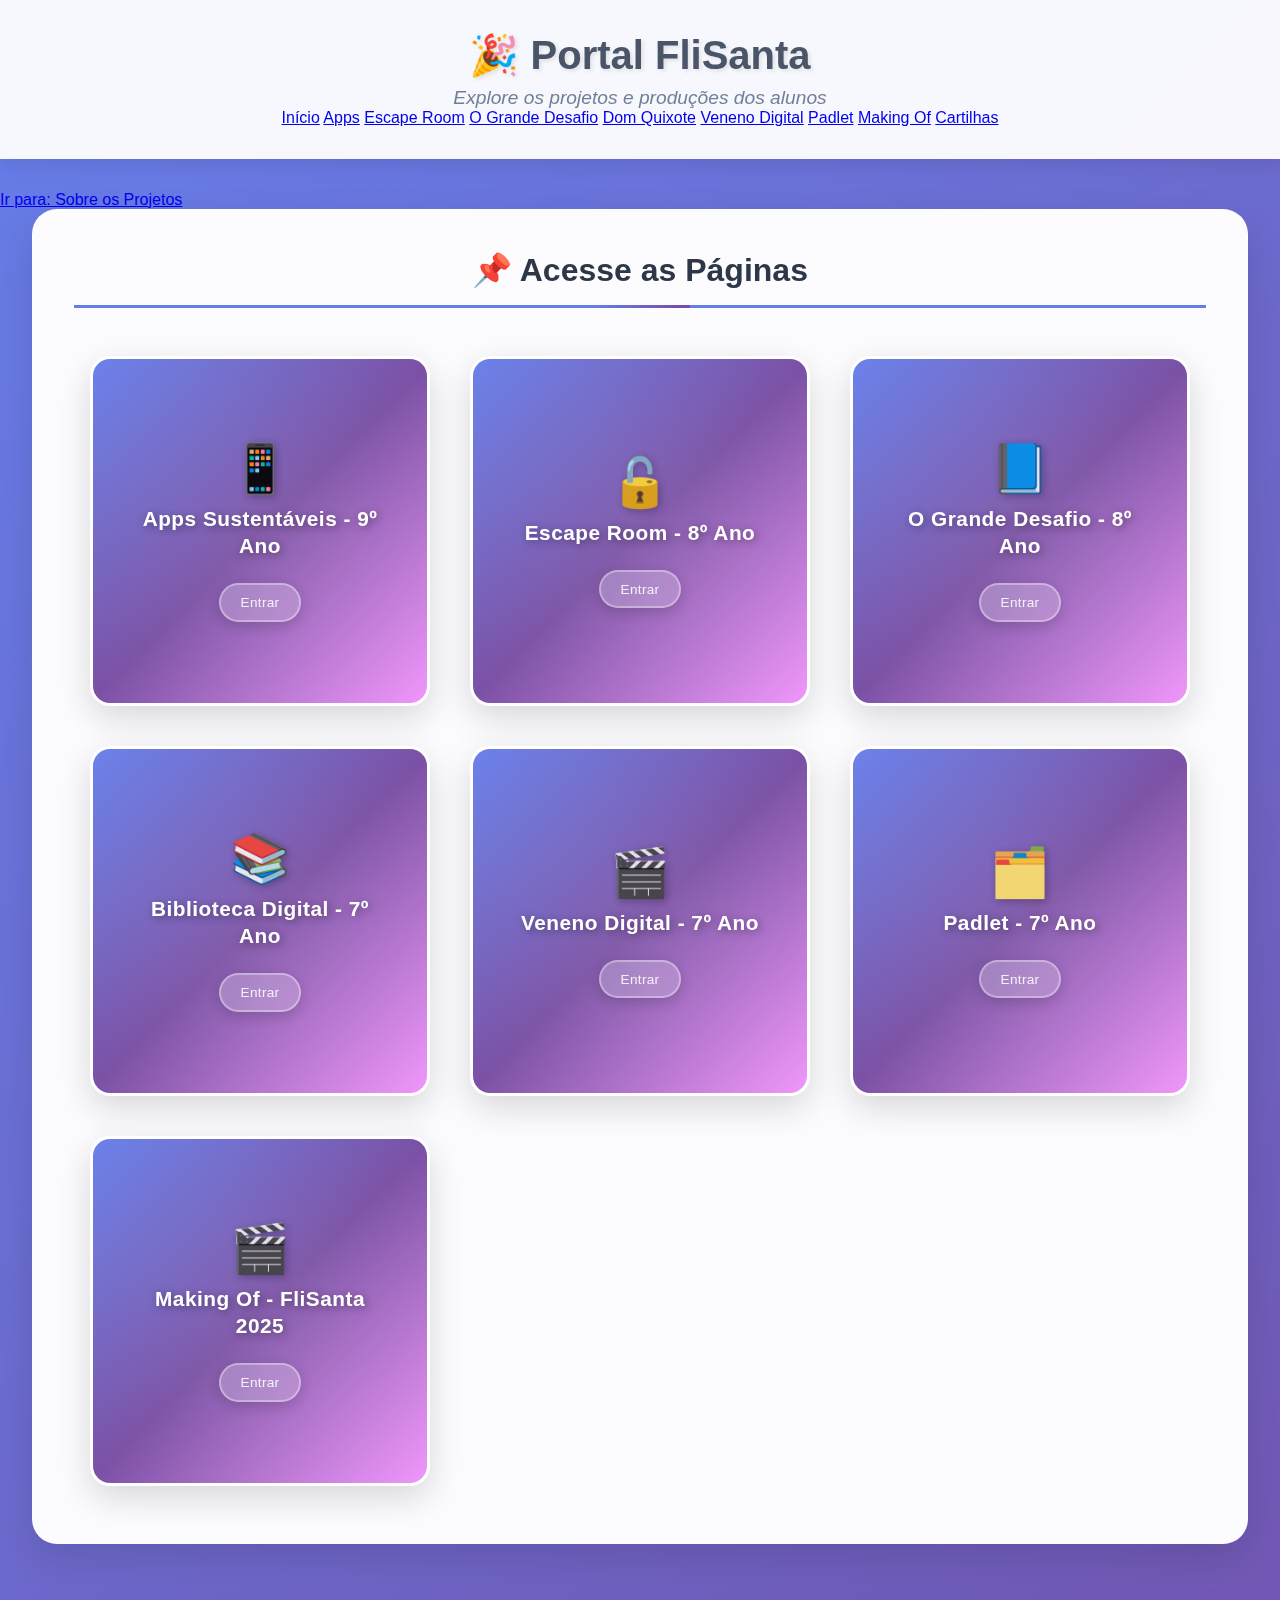
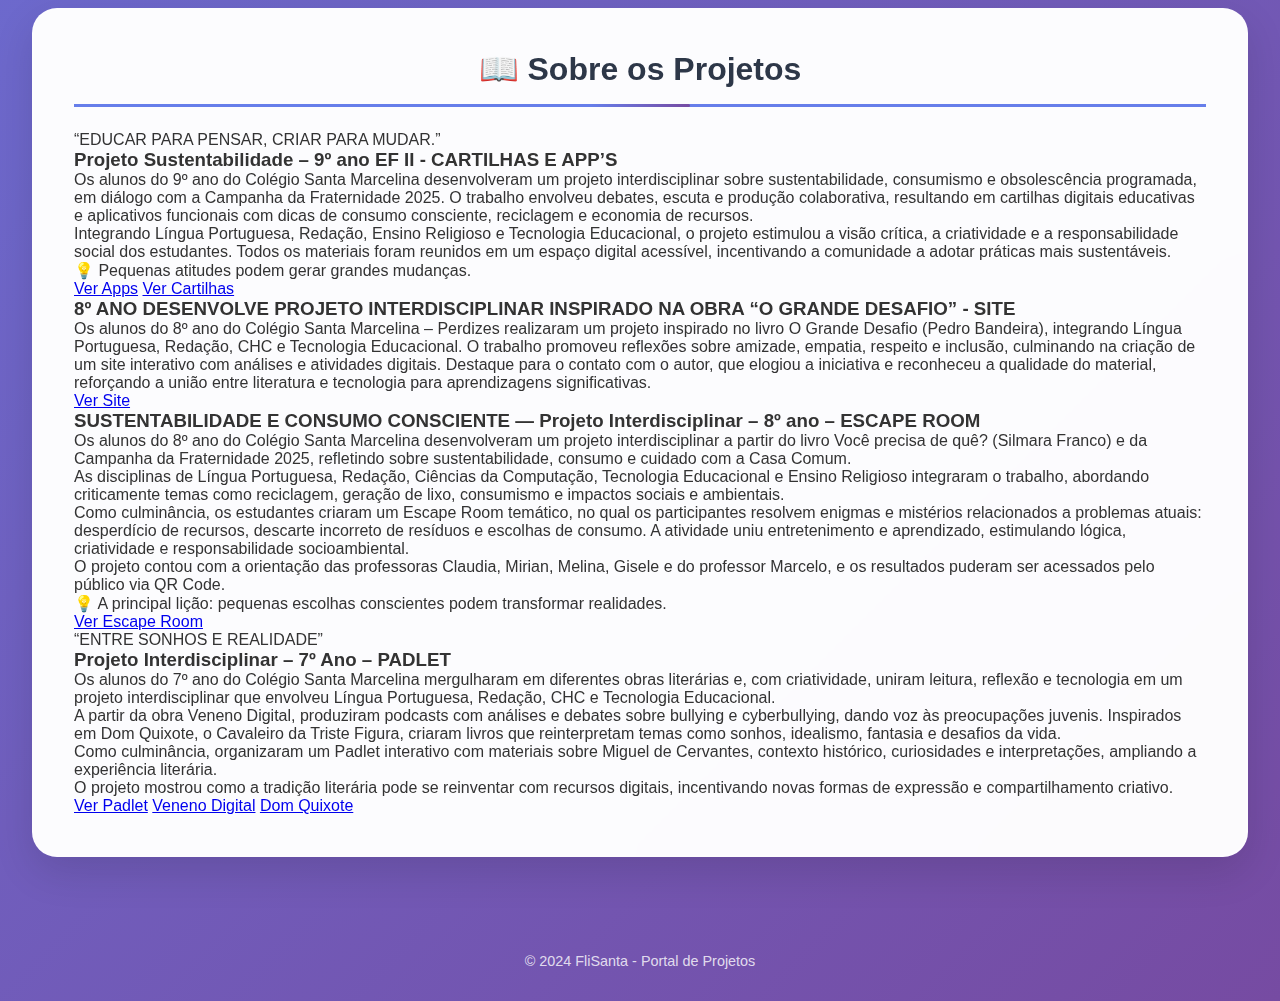
<file: index.html>
<!DOCTYPE html>
<html lang="pt-BR">
<head>
    <meta charset="UTF-8">
    <meta name="viewport" content="width=device-width, initial-scale=1.0">
    <title>Portal FliSanta</title>
    <link rel="stylesheet" href="styles.css">
</head>
<body>
    <header>
        <h1>🎉 Portal FliSanta</h1>
        <p>Explore os projetos e produções dos alunos</p>
        <nav class="main-nav">
            <a href="index.html" target="_blank" rel="noopener noreferrer">Início</a>
            <a href="apps.html" target="_blank" rel="noopener noreferrer">Apps</a>
            <a href="escape.html" target="_blank" rel="noopener noreferrer">Escape Room</a>
            <a href="grandedesafio.html" target="_blank" rel="noopener noreferrer">O Grande Desafio</a>
            <a href="livros.html" target="_blank" rel="noopener noreferrer">Dom Quixote</a>
            <a href="venenodigital.html" target="_blank" rel="noopener noreferrer">Veneno Digital</a>
            <a href="padlet.html" target="_blank" rel="noopener noreferrer">Padlet</a>
            <a href="makingoff.html" target="_blank" rel="noopener noreferrer">Making Of</a>
            <a href="cartilhas.html" target="_blank" rel="noopener noreferrer">Cartilhas</a>
        </nav>
    </header>
    <div class="quick-links">
        <a class="btn" href="#sobre-projetos">Ir para: Sobre os Projetos</a>
    </div>

    <main>
        <section class="bookshelf">
            <h2>📌 Acesse as Páginas</h2>
            <div class="books-container">
                <a href="apps.html" class="book-card">
                    <div class="book-cover">
                        <div class="book-icon">📱</div>
                        <div class="book-title">Apps Sustentáveis - 9º Ano</div>
                        <div class="open-indicator">Entrar</div>
                    </div>
                </a>

                <a href="escape.html" class="book-card">
                    <div class="book-cover">
                        <div class="book-icon">🔓</div>
                        <div class="book-title">Escape Room - 8º Ano</div>
                        <div class="open-indicator">Entrar</div>
                    </div>
                </a>

                <a href="grandedesafio.html" class="book-card">
                    <div class="book-cover">
                        <div class="book-icon">📘</div>
                        <div class="book-title">O Grande Desafio - 8º Ano</div>
                        <div class="open-indicator">Entrar</div>
                    </div>
                </a>

                <a href="livros.html" class="book-card">
                    <div class="book-cover">
                        <div class="book-icon">📚</div>
                        <div class="book-title">Biblioteca Digital - 7º Ano</div>
                        <div class="open-indicator">Entrar</div>
                    </div>
                </a>

                <a href="venenodigital.html" class="book-card">
                    <div class="book-cover">
                        <div class="book-icon">🎬</div>
                        <div class="book-title">Veneno Digital - 7º Ano</div>
                        <div class="open-indicator">Entrar</div>
                    </div>
                </a>

                <a href="padlet.html" class="book-card">
                    <div class="book-cover">
                        <div class="book-icon">🗂️</div>
                        <div class="book-title">Padlet - 7º Ano</div>
                        <div class="open-indicator">Entrar</div>
                    </div>
                </a>

                <a href="makingoff.html" class="book-card">
                    <div class="book-cover">
                        <div class="book-icon">🎬</div>
                        <div class="book-title">Making Of - FliSanta 2025</div>
                        <div class="open-indicator">Entrar</div>
                    </div>
                </a>
            </div>
        </section>

        <section class="bookshelf" aria-labelledby="sobre-projetos">
            <h2 id="sobre-projetos">📖 Sobre os Projetos</h2>
            <div class="project-articles">
                <article class="project-article">
                    <p class="lead-quote">“EDUCAR PARA PENSAR, CRIAR PARA MUDAR.”</p>
                    <h3>Projeto Sustentabilidade – 9º ano EF II - CARTILHAS E APP’S</h3>
                    <p>Os alunos do 9º ano do Colégio Santa Marcelina desenvolveram um projeto interdisciplinar sobre sustentabilidade, consumismo e obsolescência programada, em diálogo com a Campanha da Fraternidade 2025. O trabalho envolveu debates, escuta e produção colaborativa, resultando em cartilhas digitais educativas e aplicativos funcionais com dicas de consumo consciente, reciclagem e economia de recursos.</p>
                    <p>Integrando Língua Portuguesa, Redação, Ensino Religioso e Tecnologia Educacional, o projeto estimulou a visão crítica, a criatividade e a responsabilidade social dos estudantes. Todos os materiais foram reunidos em um espaço digital acessível, incentivando a comunidade a adotar práticas mais sustentáveis.</p>
                    <p>💡 Pequenas atitudes podem gerar grandes mudanças.</p>
                    <div class="cta">
                        <a class="btn" href="apps.html" target="_blank" rel="noopener noreferrer">Ver Apps</a>
                        <a class="btn" href="cartilhas.html" target="_blank" rel="noopener noreferrer">Ver Cartilhas</a>
                    </div>
                </article>

                <article class="project-article">
                    <h3>8º ANO DESENVOLVE PROJETO INTERDISCIPLINAR INSPIRADO NA OBRA “O GRANDE DESAFIO” - SITE</h3>
                    <p>Os alunos do 8º ano do Colégio Santa Marcelina – Perdizes realizaram um projeto inspirado no livro O Grande Desafio (Pedro Bandeira), integrando Língua Portuguesa, Redação, CHC e Tecnologia Educacional. O trabalho promoveu reflexões sobre amizade, empatia, respeito e inclusão, culminando na criação de um site interativo com análises e atividades digitais. Destaque para o contato com o autor, que elogiou a iniciativa e reconheceu a qualidade do material, reforçando a união entre literatura e tecnologia para aprendizagens significativas.</p>
                    <div class="cta">
                        <a class="btn" href="grandedesafio.html" target="_blank" rel="noopener noreferrer">Ver Site</a>
                    </div>
                </article>

                <article class="project-article">
                    <h3>SUSTENTABILIDADE E CONSUMO CONSCIENTE — Projeto Interdisciplinar – 8º ano – ESCAPE ROOM</h3>
                    <p>Os alunos do 8º ano do Colégio Santa Marcelina desenvolveram um projeto interdisciplinar a partir do livro Você precisa de quê? (Silmara Franco) e da Campanha da Fraternidade 2025, refletindo sobre sustentabilidade, consumo e cuidado com a Casa Comum.</p>
                    <p>As disciplinas de Língua Portuguesa, Redação, Ciências da Computação, Tecnologia Educacional e Ensino Religioso integraram o trabalho, abordando criticamente temas como reciclagem, geração de lixo, consumismo e impactos sociais e ambientais.</p>
                    <p>Como culminância, os estudantes criaram um Escape Room temático, no qual os participantes resolvem enigmas e mistérios relacionados a problemas atuais: desperdício de recursos, descarte incorreto de resíduos e escolhas de consumo. A atividade uniu entretenimento e aprendizado, estimulando lógica, criatividade e responsabilidade socioambiental.</p>
                    <p>O projeto contou com a orientação das professoras Claudia, Mirian, Melina, Gisele e do professor Marcelo, e os resultados puderam ser acessados pelo público via QR Code.</p>
                    <p>💡 A principal lição: pequenas escolhas conscientes podem transformar realidades.</p>
                    <div class="cta">
                        <a class="btn" href="escape.html" target="_blank" rel="noopener noreferrer">Ver Escape Room</a>
                    </div>
                </article>

                <article class="project-article">
                    <p class="lead-quote">“ENTRE SONHOS E REALIDADE”</p>
                    <h3>Projeto Interdisciplinar – 7º Ano – PADLET</h3>
                    <p>Os alunos do 7º ano do Colégio Santa Marcelina mergulharam em diferentes obras literárias e, com criatividade, uniram leitura, reflexão e tecnologia em um projeto interdisciplinar que envolveu Língua Portuguesa, Redação, CHC e Tecnologia Educacional.</p>
                    <p>A partir da obra Veneno Digital, produziram podcasts com análises e debates sobre bullying e cyberbullying, dando voz às preocupações juvenis. Inspirados em Dom Quixote, o Cavaleiro da Triste Figura, criaram livros que reinterpretam temas como sonhos, idealismo, fantasia e desafios da vida.</p>
                    <p>Como culminância, organizaram um Padlet interativo com materiais sobre Miguel de Cervantes, contexto histórico, curiosidades e interpretações, ampliando a experiência literária.</p>
                    <p>O projeto mostrou como a tradição literária pode se reinventar com recursos digitais, incentivando novas formas de expressão e compartilhamento criativo.</p>
                    <div class="cta">
                        <a class="btn" href="padlet.html" target="_blank" rel="noopener noreferrer">Ver Padlet</a>
                        <a class="btn" href="venenodigital.html" target="_blank" rel="noopener noreferrer">Veneno Digital</a>
                        <a class="btn" href="livros.html" target="_blank" rel="noopener noreferrer">Dom Quixote</a>
                    </div>
                </article>
            </div>
        </section>
    </main>

    <footer>
        <p>© 2024 FliSanta - Portal de Projetos</p>
    </footer>
</body>
</html>
</file>
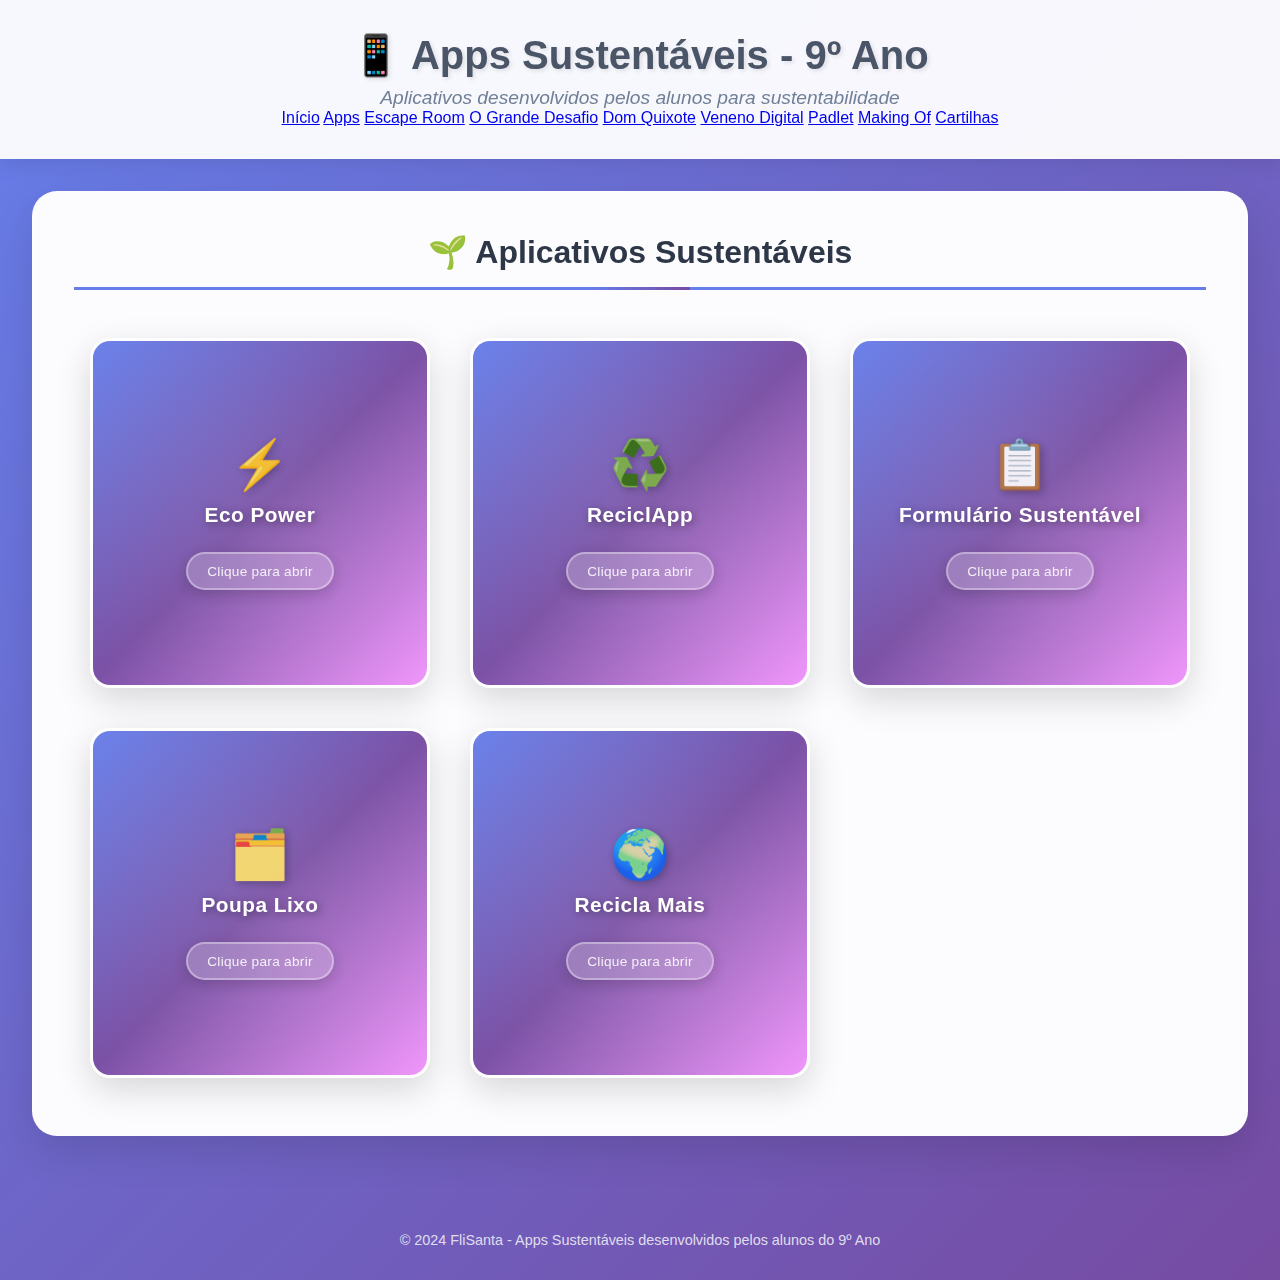
<file: apps.html>
<!DOCTYPE html>
<html lang="pt-BR">
<head>
    <meta charset="UTF-8">
    <meta name="viewport" content="width=device-width, initial-scale=1.0">
    <title>Apps Sustentáveis - 9º Ano</title>
    <link rel="stylesheet" href="styles.css">
</head>
<body>
    <header>
        <h1>📱 Apps Sustentáveis - 9º Ano</h1>
        <p>Aplicativos desenvolvidos pelos alunos para sustentabilidade</p>
        <nav class="main-nav">
            <a href="index.html" target="_blank" rel="noopener noreferrer">Início</a>
            <a href="apps.html" target="_blank" rel="noopener noreferrer">Apps</a>
            <a href="escape.html" target="_blank" rel="noopener noreferrer">Escape Room</a>
            <a href="grandedesafio.html" target="_blank" rel="noopener noreferrer">O Grande Desafio</a>
            <a href="livros.html" target="_blank" rel="noopener noreferrer">Dom Quixote</a>
            <a href="venenodigital.html" target="_blank" rel="noopener noreferrer">Veneno Digital</a>
            <a href="padlet.html" target="_blank" rel="noopener noreferrer">Padlet</a>
            <a href="makingoff.html" target="_blank" rel="noopener noreferrer">Making Of</a>
            <a href="cartilhas.html" target="_blank" rel="noopener noreferrer">Cartilhas</a>
        </nav>
    </header>

    <main>
        <!-- Apps do 9º Ano -->
        <section class="bookshelf">
            <h2>🌱 Aplicativos Sustentáveis</h2>
            <div class="books-container">
                <a href="https://galeria.fabricadeaplicativos.com.br/eco_power" target="_blank" class="book-card">
                    <div class="book-cover">
                        <div class="book-icon">⚡</div>
                        <div class="book-title">Eco Power</div>
                        <div class="open-indicator">Clique para abrir</div>
                    </div>
                </a>

                <a href="https://galeria.fabricadeaplicativos.com.br/reciclapp_3227177" target="_blank" class="book-card">
                    <div class="book-cover">
                        <div class="book-icon">♻️</div>
                        <div class="book-title">ReciclApp</div>
                        <div class="open-indicator">Clique para abrir</div>
                    </div>
                </a>

                <a href="https://app.jotform.com/251324551124648" target="_blank" class="book-card">
                    <div class="book-cover">
                        <div class="book-icon">📋</div>
                        <div class="book-title">Formulário Sustentável</div>
                        <div class="open-indicator">Clique para abrir</div>
                    </div>
                </a>

                <a href="https://galeria.fabricadeaplicativos.com.br/poupa_lixo_3221627" target="_blank" class="book-card">
                    <div class="book-cover">
                        <div class="book-icon">🗂️</div>
                        <div class="book-title">Poupa Lixo</div>
                        <div class="open-indicator">Clique para abrir</div>
                    </div>
                </a>

                <a href="https://galeria.fabricadeaplicativos.com.br/recicla_mais_3215543" target="_blank" class="book-card">
                    <div class="book-cover">
                        <div class="book-icon">🌍</div>
                        <div class="book-title">Recicla Mais</div>
                        <div class="open-indicator">Clique para abrir</div>
                    </div>
                </a>
            </div>
        </section>
    </main>

    <footer>
        <p>© 2024 FliSanta - Apps Sustentáveis desenvolvidos pelos alunos do 9º Ano</p>
    </footer>
</body>
</html>
</file>
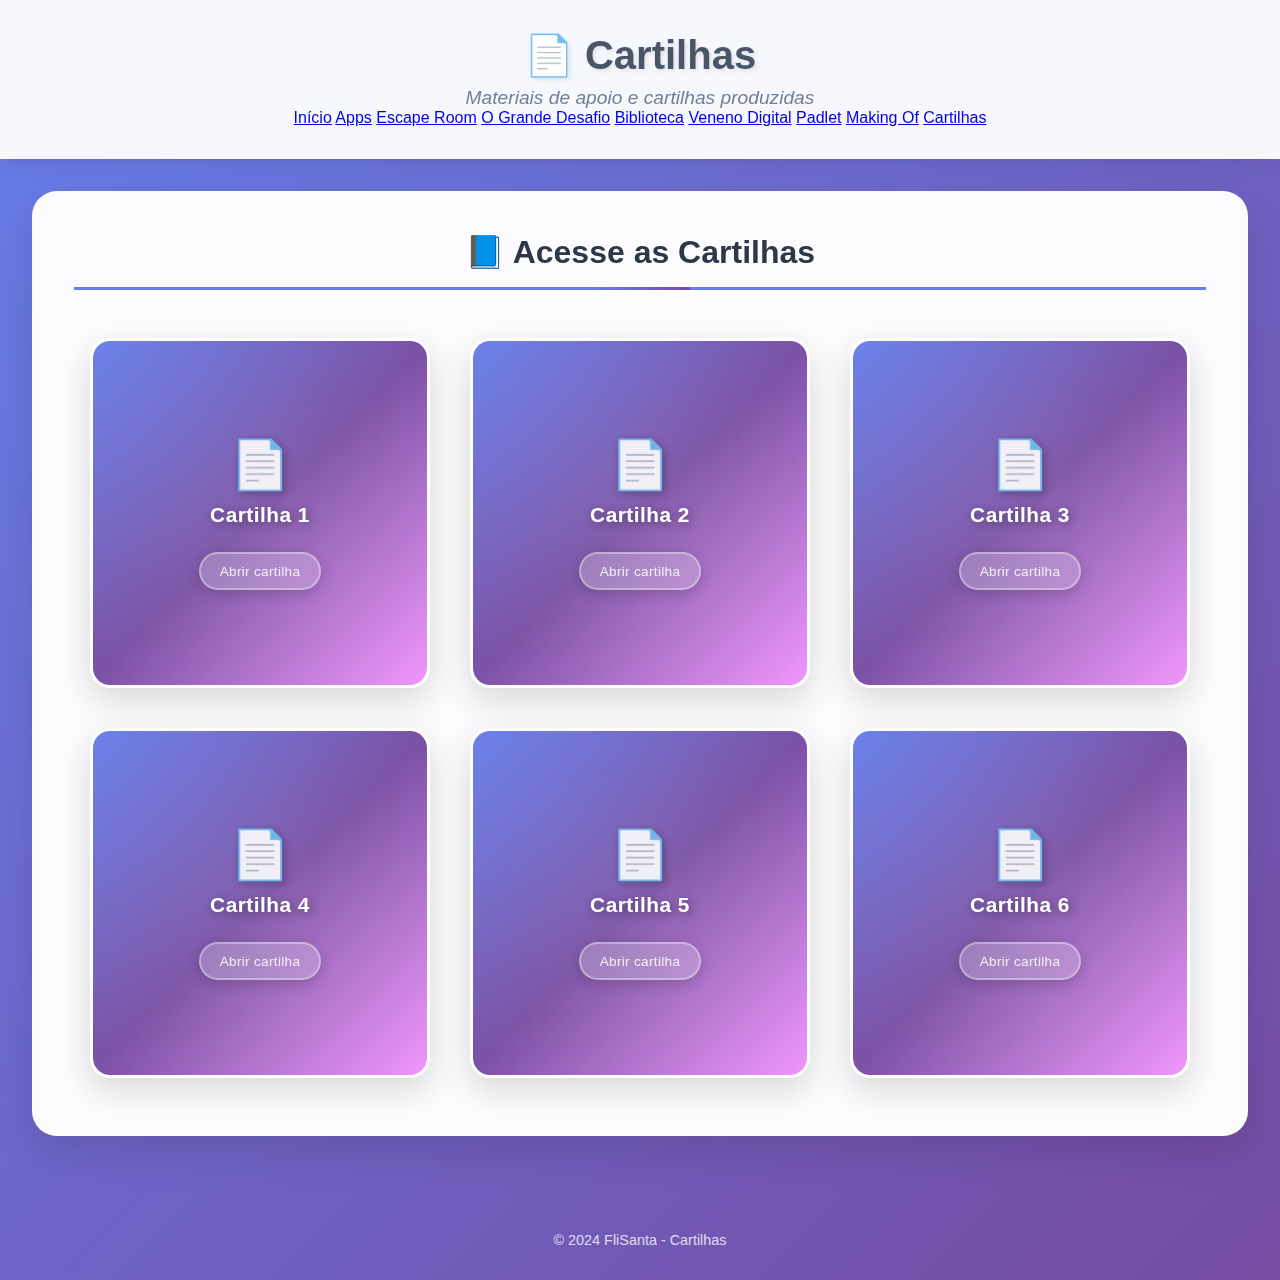
<file: cartilhas.html>
<!DOCTYPE html>
<html lang="pt-BR">
<head>
    <meta charset="UTF-8">
    <meta name="viewport" content="width=device-width, initial-scale=1.0">
    <title>Cartilhas</title>
    <link rel="stylesheet" href="styles.css">
</head>
<body>
    <header>
        <h1>📄 Cartilhas</h1>
        <p>Materiais de apoio e cartilhas produzidas</p>
        <nav class="main-nav">
            <a href="index.html" target="_blank" rel="noopener noreferrer">Início</a>
            <a href="apps.html" target="_blank" rel="noopener noreferrer">Apps</a>
            <a href="escape.html" target="_blank" rel="noopener noreferrer">Escape Room</a>
            <a href="grandedesafio.html" target="_blank" rel="noopener noreferrer">O Grande Desafio</a>
            <a href="livros.html" target="_blank" rel="noopener noreferrer">Biblioteca</a>
            <a href="venenodigital.html" target="_blank" rel="noopener noreferrer">Veneno Digital</a>
            <a href="padlet.html" target="_blank" rel="noopener noreferrer">Padlet</a>
            <a href="makingoff.html" target="_blank" rel="noopener noreferrer">Making Of</a>
            <a href="cartilhas.html" target="_blank" rel="noopener noreferrer">Cartilhas</a>
        </nav>
    </header>

    <main>
        <section class="bookshelf">
            <h2>📘 Acesse as Cartilhas</h2>
            <div class="books-container">
                <a href="https://www.canva.com/design/DAGlN6AGS9c/gnKdByODKgyjea_nNk0zwA/edit" target="_blank" class="book-card">
                    <div class="book-cover">
                        <div class="book-icon">📄</div>
                        <div class="book-title">Cartilha 1</div>
                        <div class="open-indicator">Abrir cartilha</div>
                    </div>
                </a>

                <a href="https://www.canva.com/design/DAGHGYqzTlg/voUePHmtpwXKaMLjgq2TTQ/edit" target="_blank" class="book-card">
                    <div class="book-cover">
                        <div class="book-icon">📄</div>
                        <div class="book-title">Cartilha 2</div>
                        <div class="open-indicator">Abrir cartilha</div>
                    </div>
                </a>

                <a href="https://www.canva.com/design/DAGi1ool0RA/51qJwqdSe2JVF_MS1LriDw/edit" target="_blank" class="book-card">
                    <div class="book-cover">
                        <div class="book-icon">📄</div>
                        <div class="book-title">Cartilha 3</div>
                        <div class="open-indicator">Abrir cartilha</div>
                    </div>
                </a>

                <a href="https://www.canva.com/design/DAGi1pyO80E/LrEW1E_wLoestkzPaSW3ug/edit" target="_blank" class="book-card">
                    <div class="book-cover">
                        <div class="book-icon">📄</div>
                        <div class="book-title">Cartilha 4</div>
                        <div class="open-indicator">Abrir cartilha</div>
                    </div>
                </a>

                <a href="https://www.canva.com/design/DAGi1hWJXdE/PQ5HfeLO6d1j8ubZnrsuwg/edit" target="_blank" class="book-card">
                    <div class="book-cover">
                        <div class="book-icon">📄</div>
                        <div class="book-title">Cartilha 5</div>
                        <div class="open-indicator">Abrir cartilha</div>
                    </div>
                </a>

                <a href="https://www.canva.com/design/DAGi1la7GZ8/3FjnEdFNtREIkRg_vXUYnw/edit" target="_blank" class="book-card">
                    <div class="book-cover">
                        <div class="book-icon">📄</div>
                        <div class="book-title">Cartilha 6</div>
                        <div class="open-indicator">Abrir cartilha</div>
                    </div>
                </a>
            </div>
        </section>
    </main>

    <footer>
        <p>© 2024 FliSanta - Cartilhas</p>
    </footer>
</body>
</html>
</file>
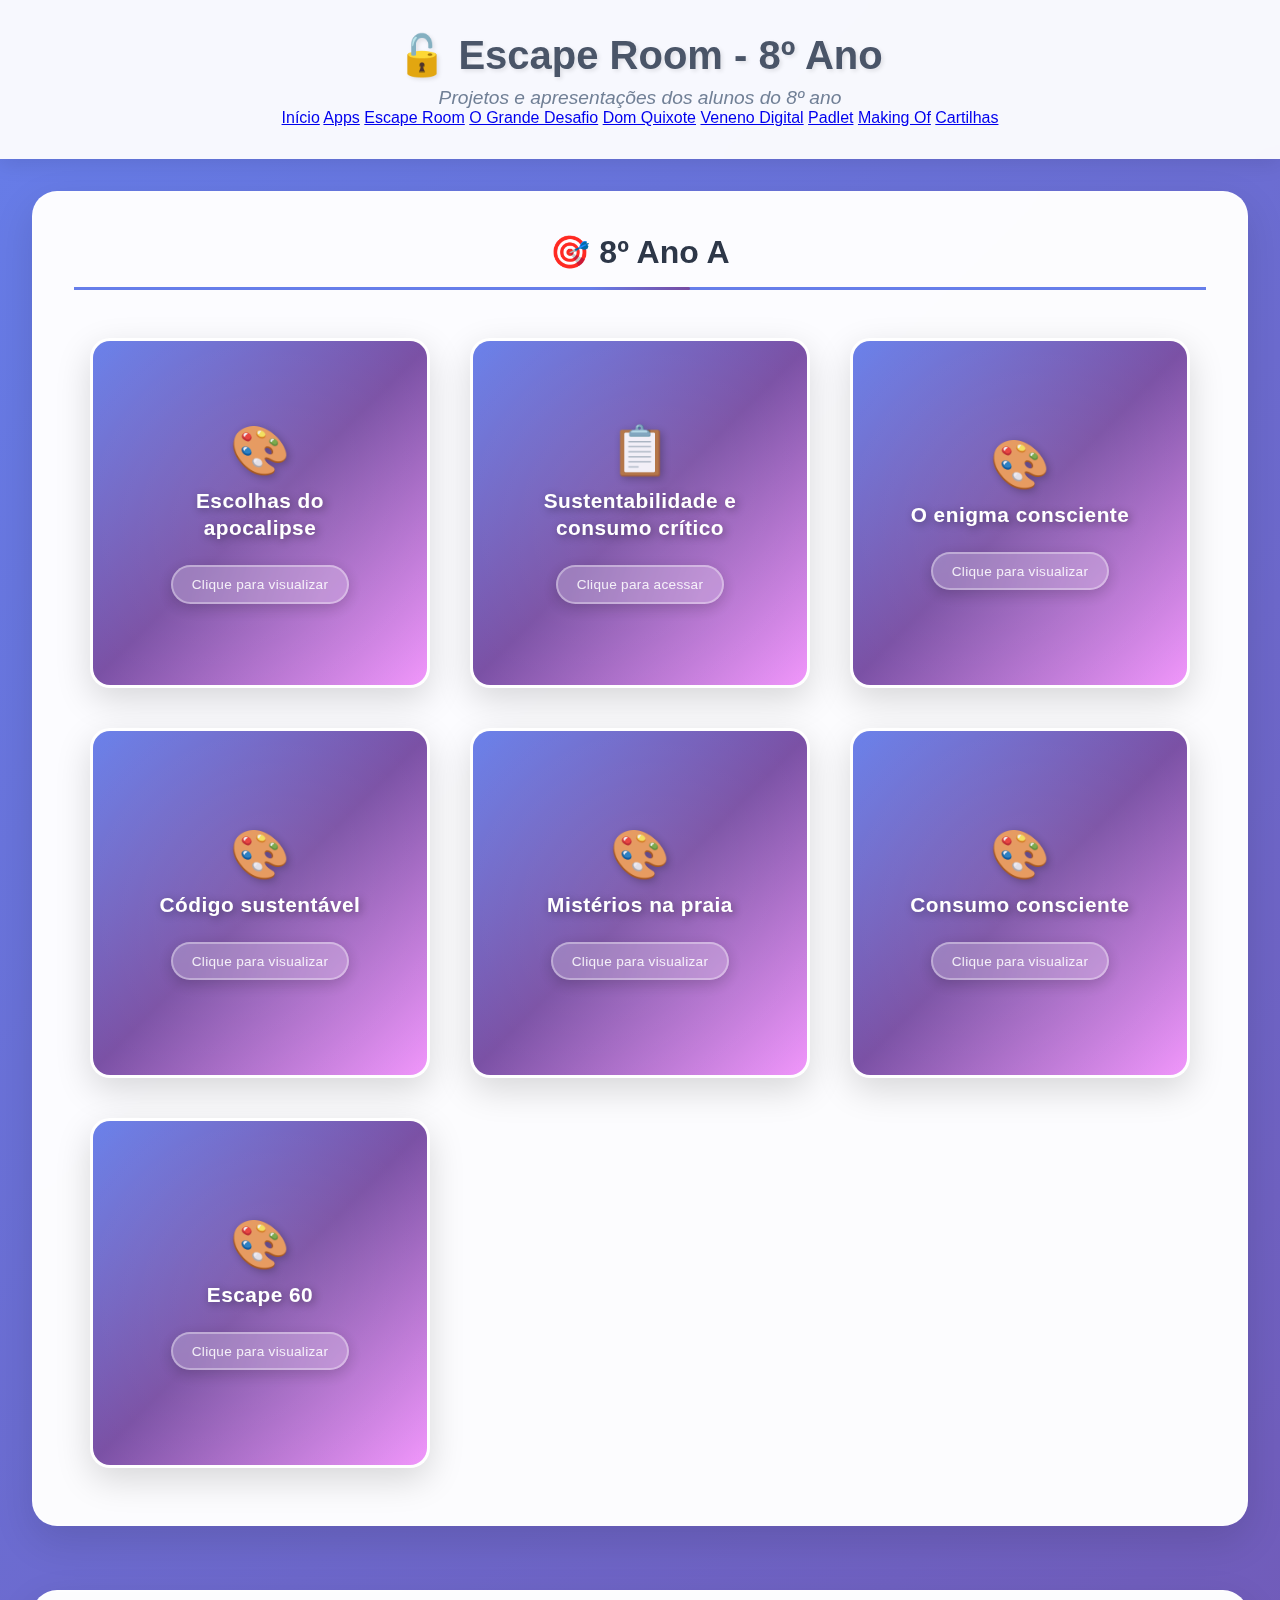
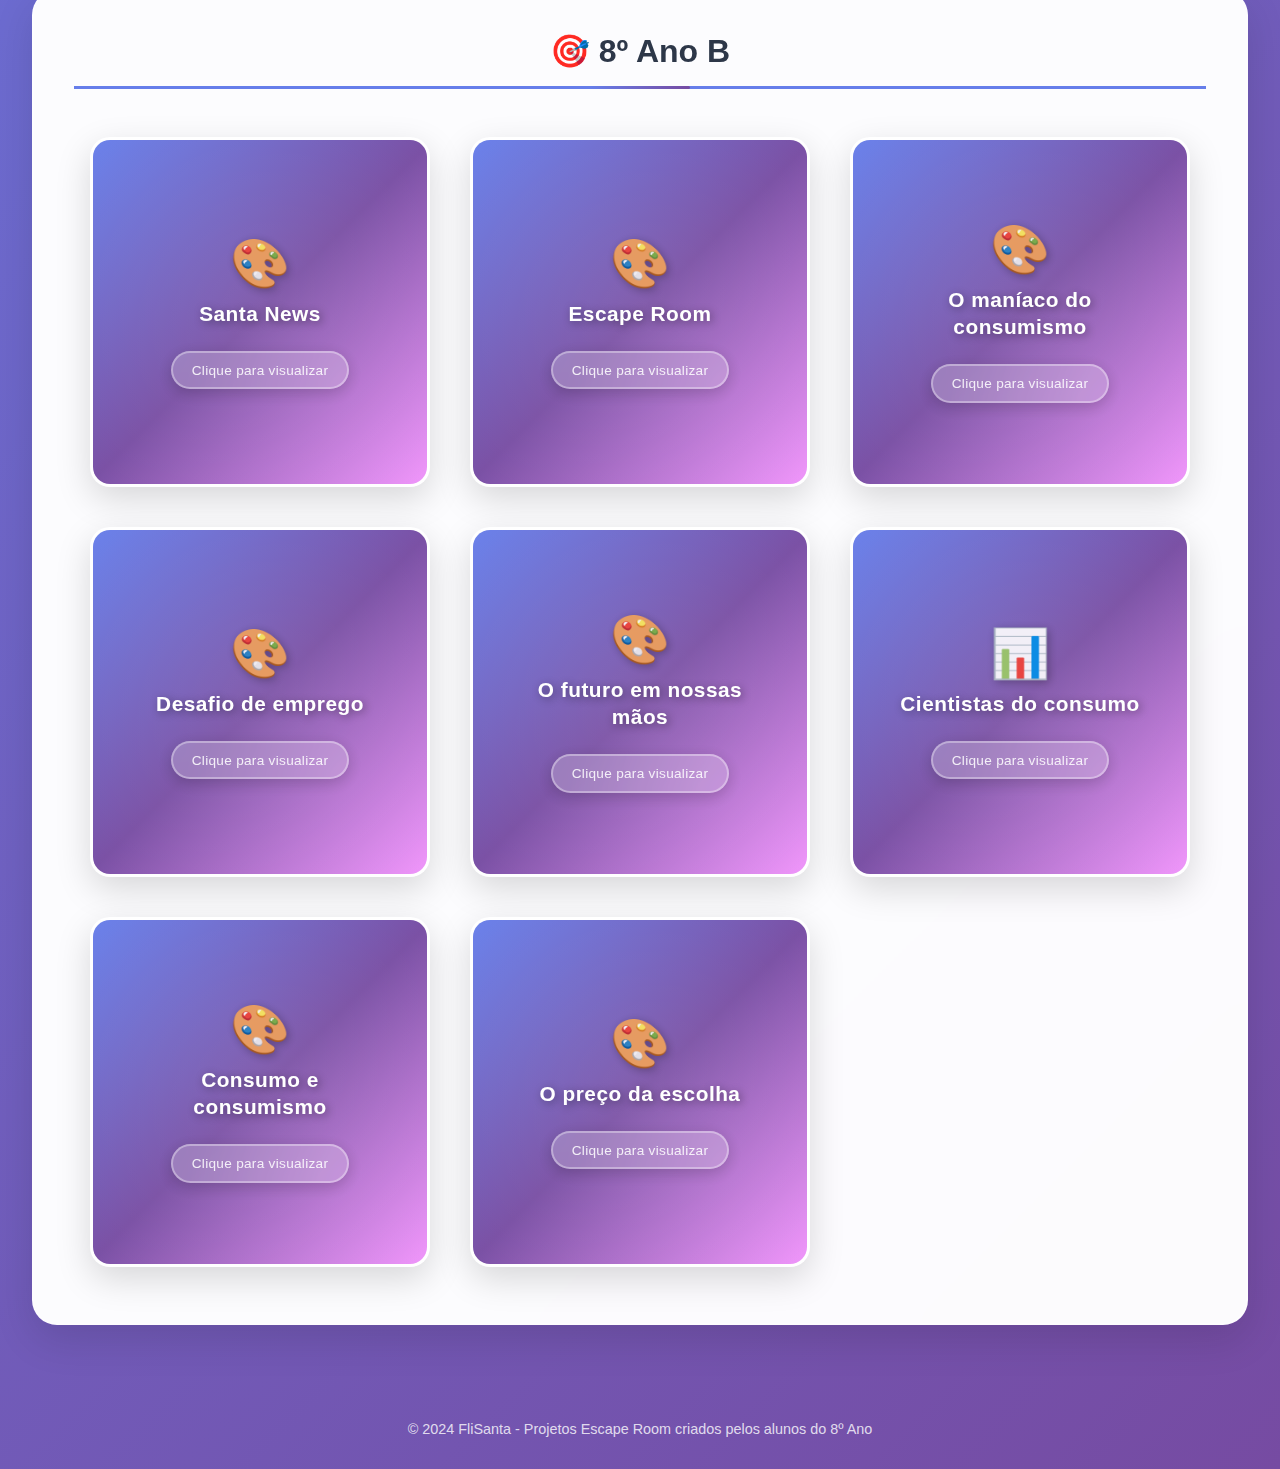
<file: escape.html>
<!DOCTYPE html>
<html lang="pt-BR">
<head>
    <meta charset="UTF-8">
    <meta name="viewport" content="width=device-width, initial-scale=1.0">
    <title>Escape Room - 8º Ano</title>
    <link rel="stylesheet" href="styles.css">
</head>
<body>
    <header>
        <h1>🔓 Escape Room - 8º Ano</h1>
        <p>Projetos e apresentações dos alunos do 8º ano</p>
        <nav class="main-nav">
            <a href="index.html" target="_blank" rel="noopener noreferrer">Início</a>
            <a href="apps.html" target="_blank" rel="noopener noreferrer">Apps</a>
            <a href="escape.html" target="_blank" rel="noopener noreferrer">Escape Room</a>
            <a href="grandedesafio.html" target="_blank" rel="noopener noreferrer">O Grande Desafio</a>
            <a href="livros.html" target="_blank" rel="noopener noreferrer">Dom Quixote</a>
            <a href="venenodigital.html" target="_blank" rel="noopener noreferrer">Veneno Digital</a>
            <a href="padlet.html" target="_blank" rel="noopener noreferrer">Padlet</a>
            <a href="makingoff.html" target="_blank" rel="noopener noreferrer">Making Of</a>
            <a href="cartilhas.html" target="_blank" rel="noopener noreferrer">Cartilhas</a>
        </nav>
    </header>

    <main>
        <!-- 8º Ano A -->
        <section class="bookshelf">
            <h2>🎯 8º Ano A</h2>
            <div class="books-container">
                <a href="https://www.canva.com/design/DAGvf6ROPkI/sFluE8XNggZoetAvx_qSKA/edit" target="_blank" class="book-card">
                    <div class="book-cover">
                        <div class="book-icon">🎨</div>
                        <div class="book-title">Escolhas do apocalipse</div>
                        <div class="open-indicator">Clique para visualizar</div>
                    </div>
                </a>

                <a href="https://forms.office.com/Pages/DesignPageV2.aspx?subpage=design&token=67d7179cbd3449a08cc268f4aae149d1&id=45TVkwuvmUCEh4-FEfe1rt5Xok_h9BtBtKADynR5KkRUMDFUVDU4Rk9PSFZBQjVFWEtVRjZCRlZTUi4u" target="_blank" class="book-card">
                    <div class="book-cover">
                        <div class="book-icon">📋</div>
                        <div class="book-title">Sustentabilidade e consumo crítico</div>
                        <div class="open-indicator">Clique para acessar</div>
                    </div>
                </a>

                <a href="https://www.canva.com/design/DAGvGz0e6tg/5SaytEDvrozwd84uxkUQWg/edit" target="_blank" class="book-card">
                    <div class="book-cover">
                        <div class="book-icon">🎨</div>
                        <div class="book-title">O enigma consciente</div>
                        <div class="open-indicator">Clique para visualizar</div>
                    </div>
                </a>

                <a href="https://www.canva.com/design/DAGrKzbH7_4/iMcnSB8cWqMoqEGjvsYqQg/edit" target="_blank" class="book-card">
                    <div class="book-cover">
                        <div class="book-icon">🎨</div>
                        <div class="book-title">Código sustentável</div>
                        <div class="open-indicator">Clique para visualizar</div>
                    </div>
                </a>

                <a href="https://www.canva.com/design/DAGvcNn6TwY/SJ43PBMrD1y5We4FQ4sJzA/edit" target="_blank" class="book-card">
                    <div class="book-cover">
                        <div class="book-icon">🎨</div>
                        <div class="book-title">Mistérios na praia</div>
                        <div class="open-indicator">Clique para visualizar</div>
                    </div>
                </a>

                <a href="https://www.canva.com/design/DAGvGzI9jTA/kW41b5LUuUv73TOIa-YNiQ/edit" target="_blank" class="book-card">
                    <div class="book-cover">
                        <div class="book-icon">🎨</div>
                        <div class="book-title">Consumo consciente</div>
                        <div class="open-indicator">Clique para visualizar</div>
                    </div>
                </a>

                <a href="https://www.canva.com/design/DAGvU_5_XGg/uSAwM5qfI3VUgCpm0kw3Ng/edit" target="_blank" class="book-card">
                    <div class="book-cover">
                        <div class="book-icon">🎨</div>
                        <div class="book-title">Escape 60</div>
                        <div class="open-indicator">Clique para visualizar</div>
                    </div>
                </a>
            </div>
        </section>

        <!-- 8º Ano B -->
        <section class="bookshelf">
            <h2>🎯 8º Ano B</h2>
            <div class="books-container">
                <a href="https://www.canva.com/design/DAGvT8yixbA/mDeqforXRdjpeSNZ1Pgrlw/edit" target="_blank" class="book-card">
                    <div class="book-cover">
                        <div class="book-icon">🎨</div>
                        <div class="book-title">Santa News</div>
                        <div class="open-indicator">Clique para visualizar</div>
                    </div>
                </a>

                <a href="https://www.canva.com/design/DAGvfslYl6g/uZnpPHNgcKb3rwqVhNOkkA/edit" target="_blank" class="book-card">
                    <div class="book-cover">
                        <div class="book-icon">🎨</div>
                        <div class="book-title">Escape Room</div>
                        <div class="open-indicator">Clique para visualizar</div>
                    </div>
                </a>

                <a href="https://www.canva.com/design/DAGwdE9YXL8/Y0okMt09Oi2oSH1kSIFGzw/edit" target="_blank" class="book-card">
                    <div class="book-cover">
                        <div class="book-icon">🎨</div>
                        <div class="book-title">O maníaco do consumismo</div>
                        <div class="open-indicator">Clique para visualizar</div>
                    </div>
                </a>

                <a href="https://www.canva.com/design/DAGvcX_i33U/VRFWw4ZFYP-0hh2_rGuLLA/edit" target="_blank" class="book-card">
                    <div class="book-cover">
                        <div class="book-icon">🎨</div>
                        <div class="book-title">Desafio de emprego</div>
                        <div class="open-indicator">Clique para visualizar</div>
                    </div>
                </a>

                <a href="https://www.canva.com/design/DAGv95YAgng/rsE4kNwT6GmxRWyNKAUD_g/edit" target="_blank" class="book-card">
                    <div class="book-cover">
                        <div class="book-icon">🎨</div>
                        <div class="book-title">O futuro em nossas mãos</div>
                        <div class="open-indicator">Clique para visualizar</div>
                    </div>
                </a>

                <a href="https://santamarcelinaedubr-my.sharepoint.com/:p:/g/personal/12011900145_aluno_santamarcelina_edu_br/ETdOOINzAfJCt1ivrQvkgscB4LyEhKdB537Q96YuOxCx3A?e=sqEK6q" target="_blank" class="book-card">
                    <div class="book-cover">
                        <div class="book-icon">📊</div>
                        <div class="book-title">Cientistas do consumo</div>
                        <div class="open-indicator">Clique para visualizar</div>
                    </div>
                </a>

                <a href="https://www.canva.com/design/DAGvNMgSSUY/PaaAZEKQp_CzcOzc-MuA8Q/edit" target="_blank" class="book-card">
                    <div class="book-cover">
                        <div class="book-icon">🎨</div>
                        <div class="book-title">Consumo e consumismo</div>
                        <div class="open-indicator">Clique para visualizar</div>
                    </div>
                </a>

                <a href="https://www.canva.com/design/DAGvbTgqPSk/O_KX3OcP7nTwgJ5EPkP_DQ/edit" target="_blank" class="book-card">
                    <div class="book-cover">
                        <div class="book-icon">🎨</div>
                        <div class="book-title">O preço da escolha</div>
                        <div class="open-indicator">Clique para visualizar</div>
                    </div>
                </a>
            </div>
        </section>
    </main>

    <footer>
        <p>© 2024 FliSanta - Projetos Escape Room criados pelos alunos do 8º Ano</p>
    </footer>
</body>
</html>
</file>
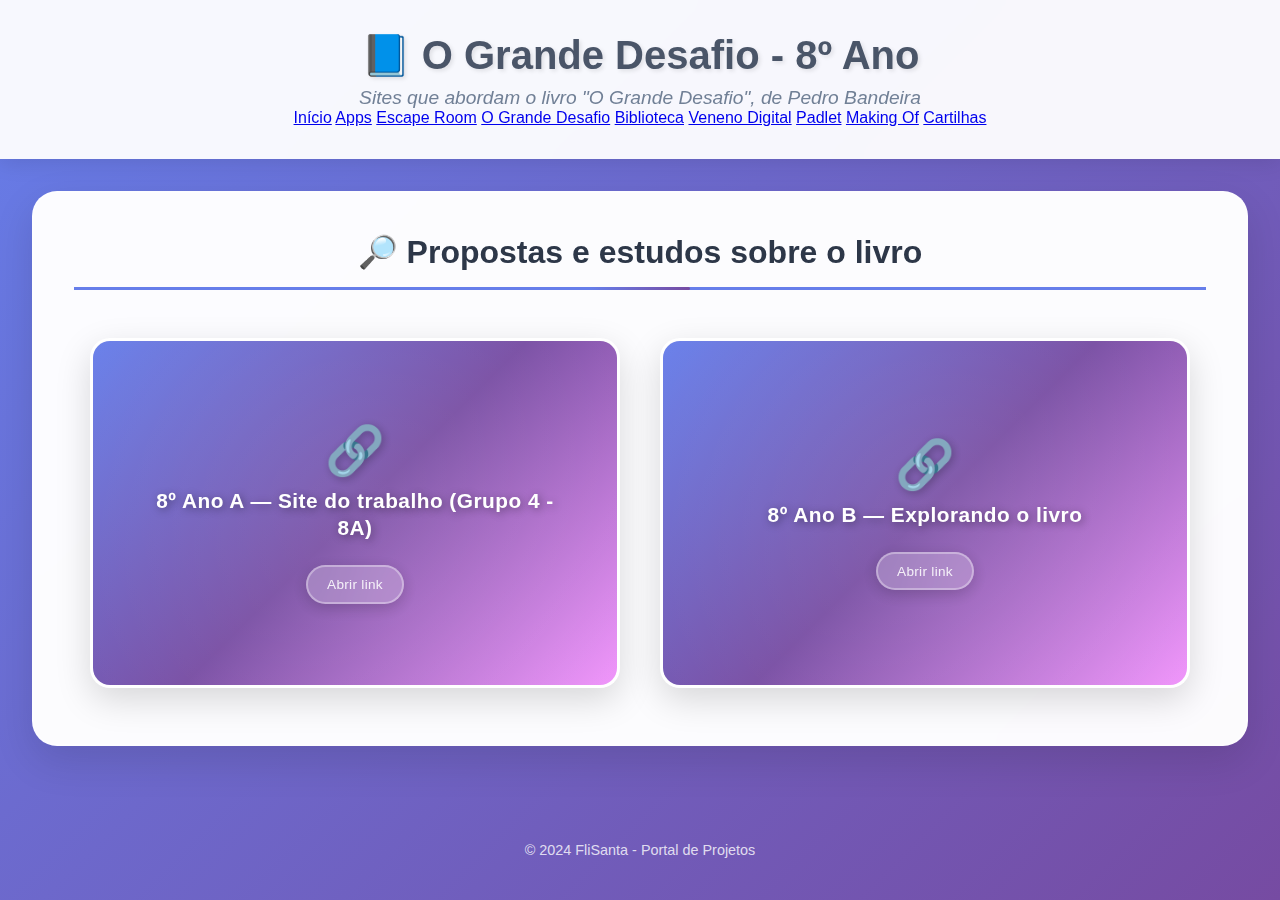
<file: grandedesafio.html>
<!DOCTYPE html>
<html lang="pt-BR">
<head>
    <meta charset="UTF-8">
    <meta name="viewport" content="width=device-width, initial-scale=1.0">
    <title>O Grande Desafio - 8º Ano</title>
    <link rel="stylesheet" href="styles.css">
</head>
<body>
    <header>
        <h1>📘 O Grande Desafio - 8º Ano</h1>
        <p>Sites que abordam o livro "O Grande Desafio", de Pedro Bandeira</p>
        <nav class="main-nav">
            <a href="index.html" target="_blank" rel="noopener noreferrer">Início</a>
            <a href="apps.html" target="_blank" rel="noopener noreferrer">Apps</a>
            <a href="escape.html" target="_blank" rel="noopener noreferrer">Escape Room</a>
            <a href="grandedesafio.html" target="_blank" rel="noopener noreferrer">O Grande Desafio</a>
            <a href="livros.html" target="_blank" rel="noopener noreferrer">Biblioteca</a>
            <a href="venenodigital.html" target="_blank" rel="noopener noreferrer">Veneno Digital</a>
            <a href="padlet.html" target="_blank" rel="noopener noreferrer">Padlet</a>
            <a href="makingoff.html" target="_blank" rel="noopener noreferrer">Making Of</a>
            <a href="cartilhas.html" target="_blank" rel="noopener noreferrer">Cartilhas</a>
        </nav>
    </header>

    <main>
        <section class="bookshelf">
            <h2>🔎 Propostas e estudos sobre o livro</h2>
            <div class="books-container">
                <a href="https://santamarcelina.my.canva.site/site-trabalho-de-portugues-grupo-4-8a" target="_blank" rel="noopener noreferrer" class="book-card">
                    <div class="book-cover">
                        <div class="book-icon">🔗</div>
                        <div class="book-title">8º Ano A — Site do trabalho (Grupo 4 - 8A)</div>
                        <div class="open-indicator">Abrir link</div>
                    </div>
                </a>

                <a href="https://o-grande-desafio--explorando-o-livro2.webnode.page/" target="_blank" rel="noopener noreferrer" class="book-card">
                    <div class="book-cover">
                        <div class="book-icon">🔗</div>
                        <div class="book-title">8º Ano B — Explorando o livro</div>
                        <div class="open-indicator">Abrir link</div>
                    </div>
                </a>
            </div>
        </section>
    </main>

    <footer>
        <p>© 2024 FliSanta - Portal de Projetos</p>
    </footer>
</body>
</html>
</file>
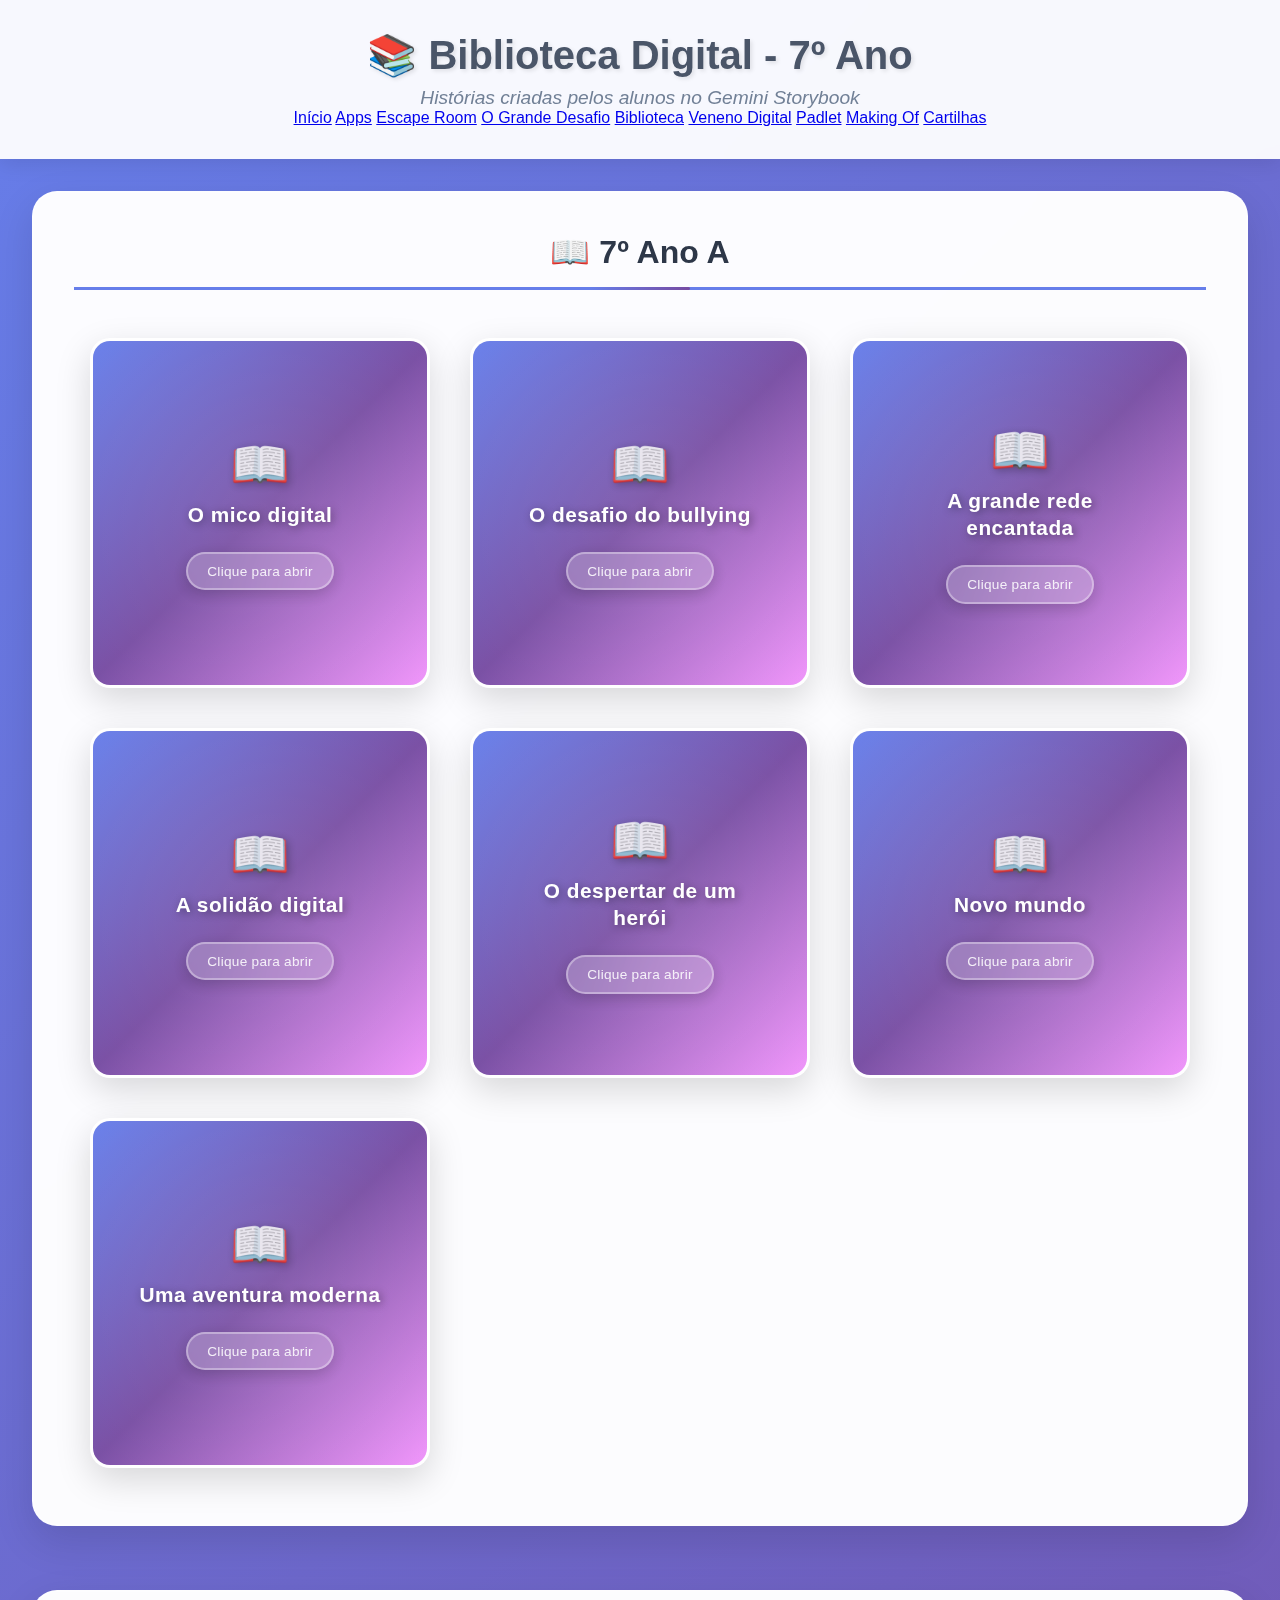
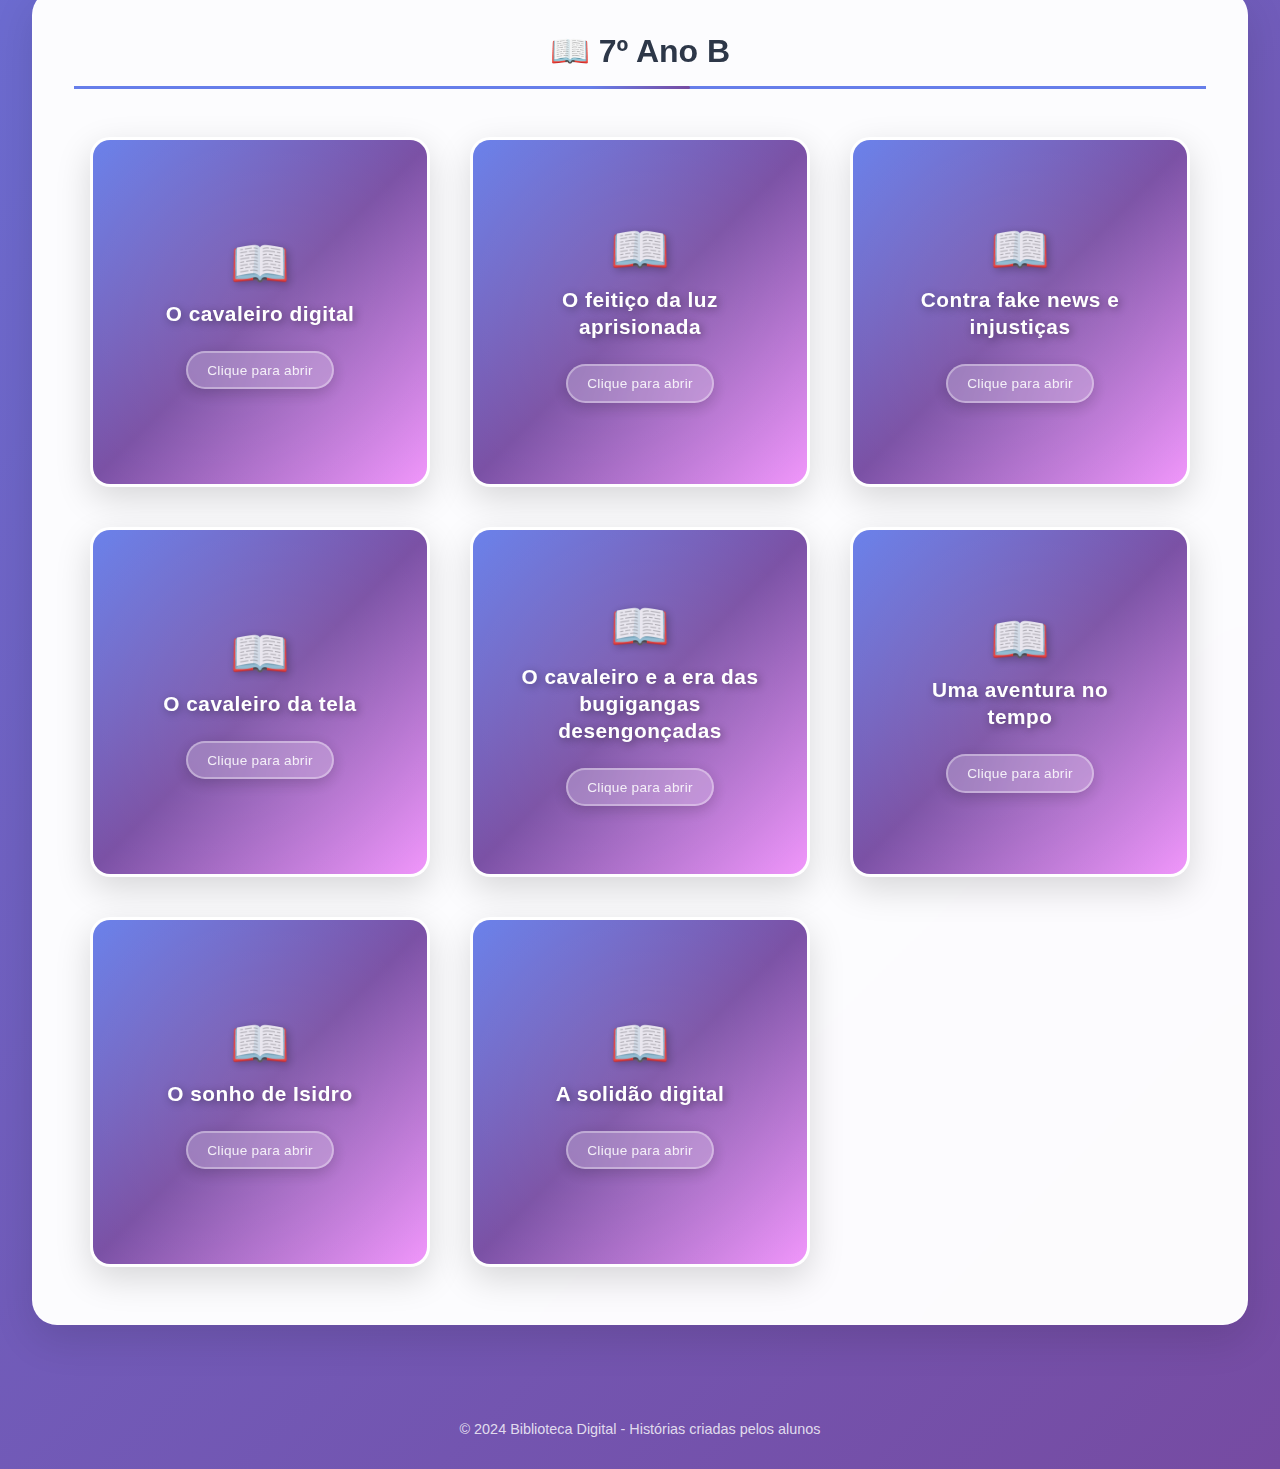
<file: livros.html>
<!DOCTYPE html>
<html lang="pt-BR">
<head>
    <meta charset="UTF-8">
    <meta name="viewport" content="width=device-width, initial-scale=1.0">
    <title>Biblioteca Digital - 7º Ano</title>
    <link rel="stylesheet" href="styles.css">
</head>
<body>
    <header>
        <h1>📚 Biblioteca Digital - 7º Ano</h1>
        <p>Histórias criadas pelos alunos no Gemini Storybook</p>
        <nav class="main-nav">
            <a href="index.html" target="_blank" rel="noopener noreferrer">Início</a>
            <a href="apps.html" target="_blank" rel="noopener noreferrer">Apps</a>
            <a href="escape.html" target="_blank" rel="noopener noreferrer">Escape Room</a>
            <a href="grandedesafio.html" target="_blank" rel="noopener noreferrer">O Grande Desafio</a>
            <a href="livros.html" target="_blank" rel="noopener noreferrer">Biblioteca</a>
            <a href="venenodigital.html" target="_blank" rel="noopener noreferrer">Veneno Digital</a>
            <a href="padlet.html" target="_blank" rel="noopener noreferrer">Padlet</a>
            <a href="makingoff.html" target="_blank" rel="noopener noreferrer">Making Of</a>
            <a href="cartilhas.html" target="_blank" rel="noopener noreferrer">Cartilhas</a>
        </nav>
    </header>

    <main>
        <!-- Prateleira 7º Ano A -->
        <section class="bookshelf">
            <h2>📖 7º Ano A</h2>
            <div class="books-container">
                <a href="https://g.co/gemini/share/6a3b8c70da57" target="_blank" class="book-card">
                    <div class="book-cover">
                        <div class="book-icon">📖</div>
                        <div class="book-title">O mico digital</div>
                        <div class="open-indicator">Clique para abrir</div>
                    </div>
                </a>

                <a href="https://g.co/gemini/share/e4442a55038a" target="_blank" class="book-card">
                    <div class="book-cover">
                        <div class="book-icon">📖</div>
                        <div class="book-title">O desafio do bullying</div>
                        <div class="open-indicator">Clique para abrir</div>
                    </div>
                </a>

                <a href="https://g.co/gemini/share/7a3b5edfc2d9" target="_blank" class="book-card">
                    <div class="book-cover">
                        <div class="book-icon">📖</div>
                        <div class="book-title">A grande rede encantada</div>
                        <div class="open-indicator">Clique para abrir</div>
                    </div>
                </a>

                <a href="https://g.co/gemini/share/de5f04116ae4" target="_blank" class="book-card">
                    <div class="book-cover">
                        <div class="book-icon">📖</div>
                        <div class="book-title">A solidão digital</div>
                        <div class="open-indicator">Clique para abrir</div>
                    </div>
                </a>

                <a href="https://g.co/gemini/share/594893e56a7f" target="_blank" class="book-card">
                    <div class="book-cover">
                        <div class="book-icon">📖</div>
                        <div class="book-title">O despertar de um herói</div>
                        <div class="open-indicator">Clique para abrir</div>
                    </div>
                </a>

                <a href="https://g.co/gemini/share/2b45d6f19091" target="_blank" class="book-card">
                    <div class="book-cover">
                        <div class="book-icon">📖</div>
                        <div class="book-title">Novo mundo</div>
                        <div class="open-indicator">Clique para abrir</div>
                    </div>
                </a>

                <a href="https://g.co/gemini/share/fe5af767d2e2" target="_blank" class="book-card">
                    <div class="book-cover">
                        <div class="book-icon">📖</div>
                        <div class="book-title">Uma aventura moderna</div>
                        <div class="open-indicator">Clique para abrir</div>
                    </div>
                </a>
            </div>
        </section>

        <!-- Prateleira 7º Ano B -->
        <section class="bookshelf">
            <h2>📖 7º Ano B</h2>
            <div class="books-container">
                <a href="https://g.co/gemini/share/81cd7011dd66" target="_blank" class="book-card">
                    <div class="book-cover">
                        <div class="book-icon">📖</div>
                        <div class="book-title">O cavaleiro digital</div>
                        <div class="open-indicator">Clique para abrir</div>
                    </div>
                </a>

                <a href="https://g.co/gemini/share/6617ef979f27" target="_blank" class="book-card">
                    <div class="book-cover">
                        <div class="book-icon">📖</div>
                        <div class="book-title">O feitiço da luz aprisionada</div>
                        <div class="open-indicator">Clique para abrir</div>
                    </div>
                </a>

                <a href="https://g.co/gemini/share/7a1b21327f4a" target="_blank" class="book-card">
                    <div class="book-cover">
                        <div class="book-icon">📖</div>
                        <div class="book-title">Contra fake news e injustiças</div>
                        <div class="open-indicator">Clique para abrir</div>
                    </div>
                </a>

                <a href="https://g.co/gemini/share/cbd2c46a8c7a" target="_blank" class="book-card">
                    <div class="book-cover">
                        <div class="book-icon">📖</div>
                        <div class="book-title">O cavaleiro da tela</div>
                        <div class="open-indicator">Clique para abrir</div>
                    </div>
                </a>

                <a href="https://gemini.google.com/share/4f2eceb39794" target="_blank" class="book-card">
                    <div class="book-cover">
                        <div class="book-icon">📖</div>
                        <div class="book-title">O cavaleiro e a era das bugigangas desengonçadas</div>
                        <div class="open-indicator">Clique para abrir</div>
                    </div>
                </a>

                <a href="https://g.co/gemini/share/988256384cc3" target="_blank" class="book-card">
                    <div class="book-cover">
                        <div class="book-icon">📖</div>
                        <div class="book-title">Uma aventura no tempo</div>
                        <div class="open-indicator">Clique para abrir</div>
                    </div>
                </a>

                <a href="https://g.co/gemini/share/e75063dcc895" target="_blank" class="book-card">
                    <div class="book-cover">
                        <div class="book-icon">📖</div>
                        <div class="book-title">O sonho de Isidro</div>
                        <div class="open-indicator">Clique para abrir</div>
                    </div>
                </a>

                <a href="https://g.co/gemini/share/34ee8bd43762" target="_blank" class="book-card">
                    <div class="book-cover">
                        <div class="book-icon">📖</div>
                        <div class="book-title">A solidão digital</div>
                        <div class="open-indicator">Clique para abrir</div>
                    </div>
                </a>
            </div>
        </section>
    </main>

    <footer>
        <p>© 2024 Biblioteca Digital - Histórias criadas pelos alunos</p>
    </footer>
</body>
</html>
</file>
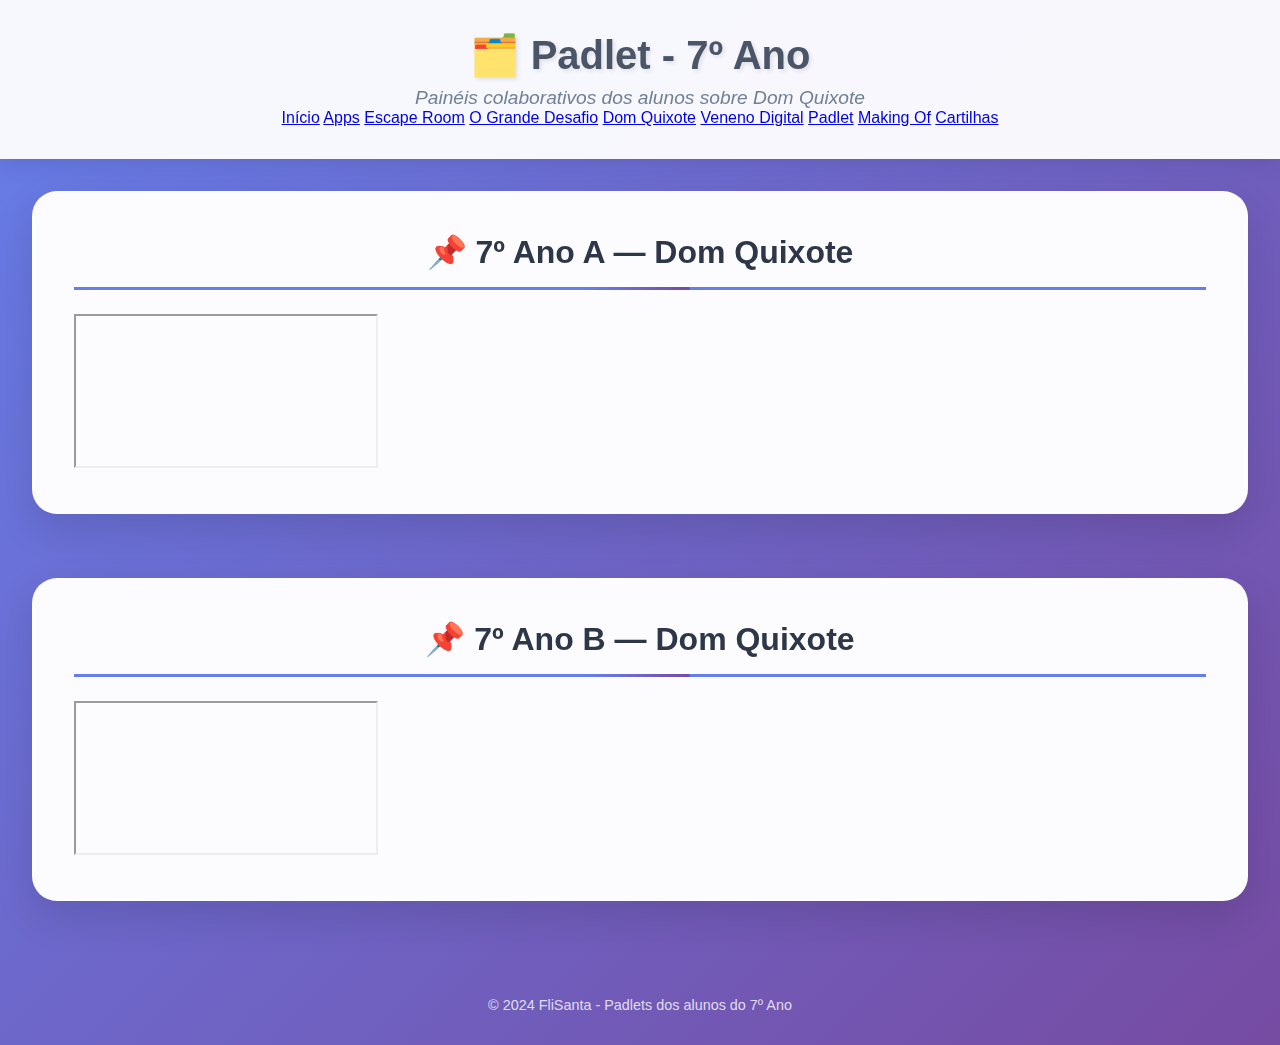
<file: padlet.html>
<!DOCTYPE html>
<html lang="pt-BR">
<head>
    <meta charset="UTF-8">
    <meta name="viewport" content="width=device-width, initial-scale=1.0">
    <title>Padlet - 7º Ano</title>
    <link rel="stylesheet" href="styles.css">
</head>
<body>
    <header>
        <h1>🗂️ Padlet - 7º Ano</h1>
        <p>Painéis colaborativos dos alunos sobre Dom Quixote</p>
        <nav class="main-nav">
            <a href="index.html" target="_blank" rel="noopener noreferrer">Início</a>
            <a href="apps.html" target="_blank" rel="noopener noreferrer">Apps</a>
            <a href="escape.html" target="_blank" rel="noopener noreferrer">Escape Room</a>
            <a href="grandedesafio.html" target="_blank" rel="noopener noreferrer">O Grande Desafio</a>
            <a href="livros.html" target="_blank" rel="noopener noreferrer">Dom Quixote</a>
            <a href="venenodigital.html" target="_blank" rel="noopener noreferrer">Veneno Digital</a>
            <a href="padlet.html" target="_blank" rel="noopener noreferrer">Padlet</a>
            <a href="makingoff.html" target="_blank" rel="noopener noreferrer">Making Of</a>
            <a href="cartilhas.html" target="_blank" rel="noopener noreferrer">Cartilhas</a>
        </nav>
    </header>

    <main>
        <section class="bookshelf">
            <h2>📌 7º Ano A — Dom Quixote</h2>
            <div class="embed-container">
                <iframe src="https://padlet.com/mirianfreitas1/dom-quixote-o-cavaleiro-da-triste-figura-entre-sonhos-e-real-wpy5zevpor8yy5px" allow="camera; microphone; geolocation" title="Padlet 7º Ano A"></iframe>
            </div>
        </section>

        <section class="bookshelf">
            <h2>📌 7º Ano B — Dom Quixote</h2>
            <div class="embed-container">
                <iframe src="https://padlet.com/mirianfreitas1/dom-quixote-o-cavaleiro-da-triste-figura-entre-sonhos-e-real-2hw8ho3d3y6xcbuq" allow="camera; microphone; geolocation" title="Padlet 7º Ano B"></iframe>
            </div>
        </section>
    </main>

    <footer>
        <p>© 2024 FliSanta - Padlets dos alunos do 7º Ano</p>
    </footer>
</body>
</html>
</file>
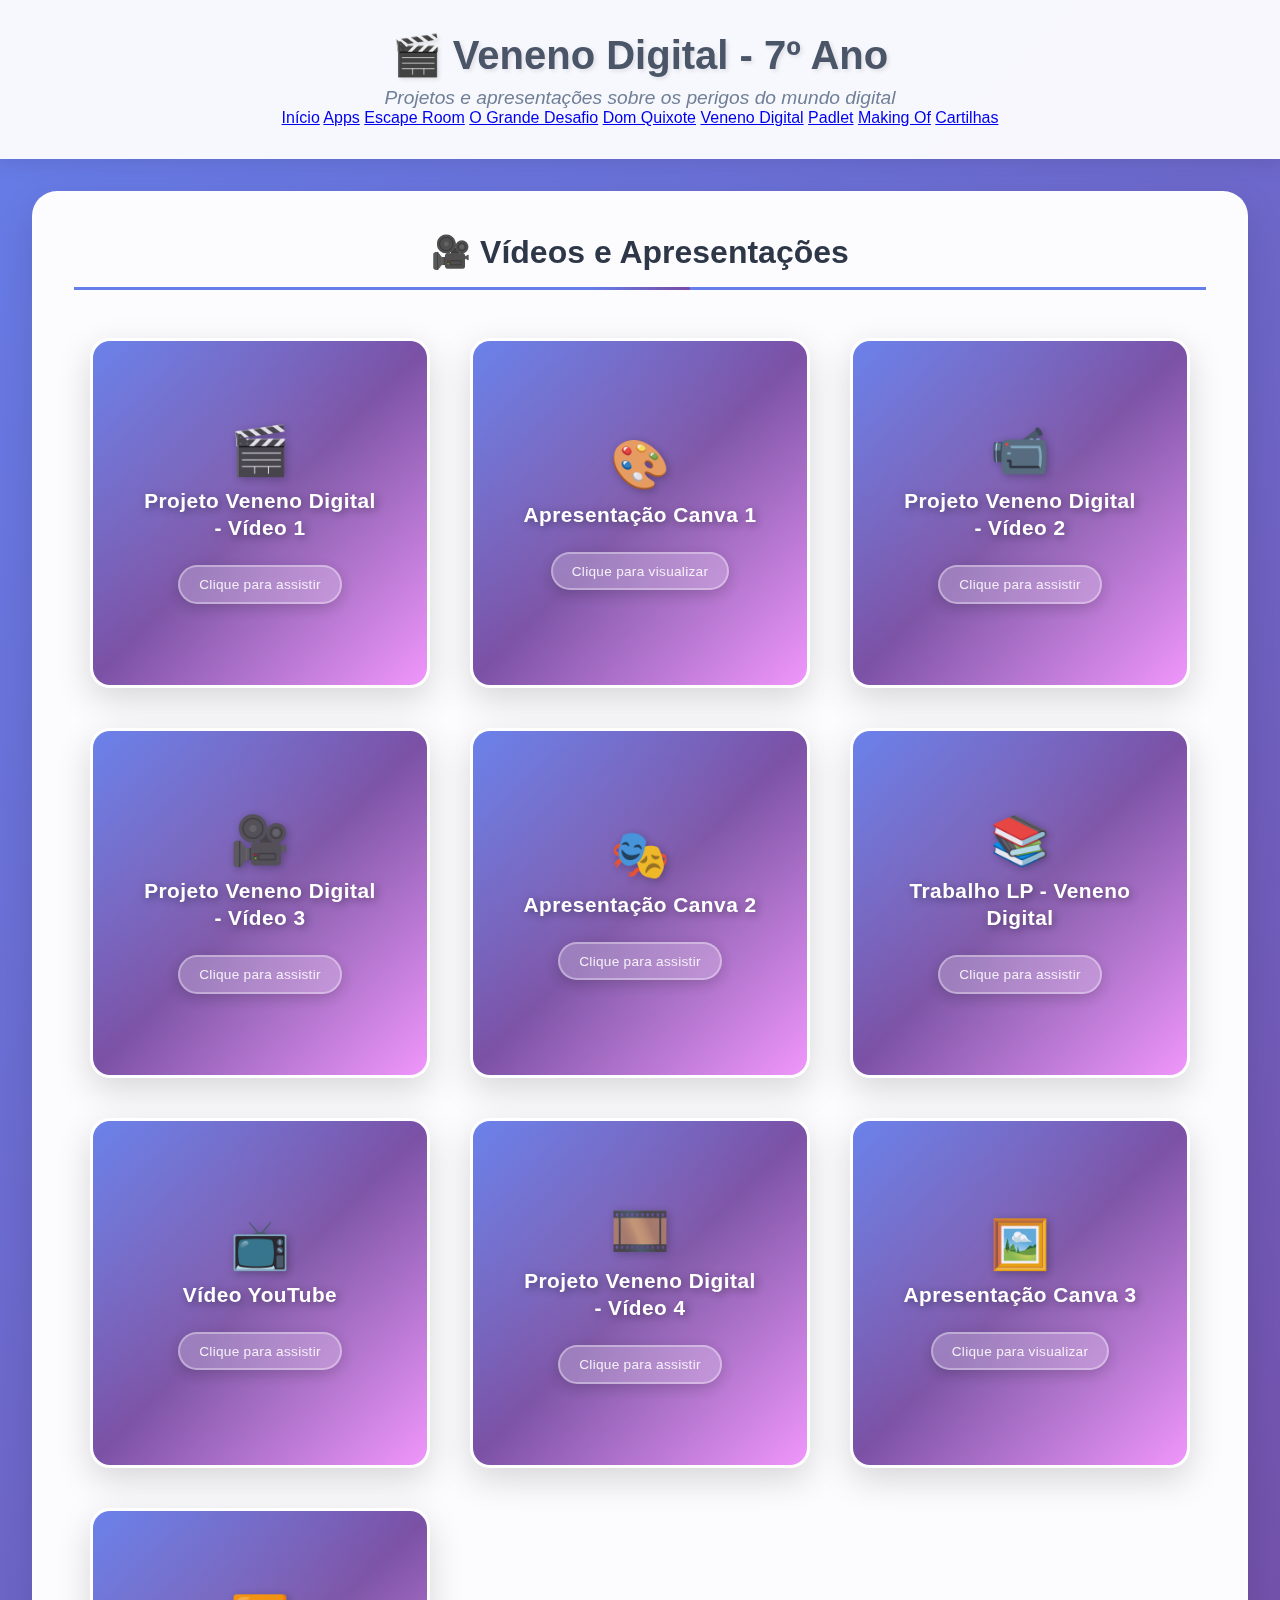
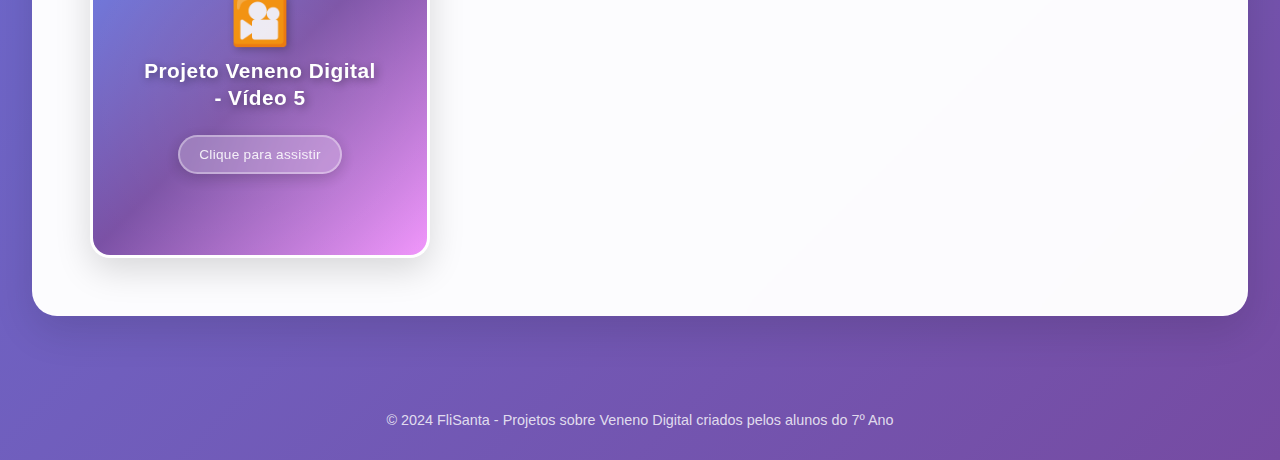
<file: venenodigital.html>
<!DOCTYPE html>
<html lang="pt-BR">
<head>
    <meta charset="UTF-8">
    <meta name="viewport" content="width=device-width, initial-scale=1.0">
    <title>Veneno Digital - 7º Ano</title>
    <link rel="stylesheet" href="styles.css">
</head>
<body>
    <header>
        <h1>🎬 Veneno Digital - 7º Ano</h1>
        <p>Projetos e apresentações sobre os perigos do mundo digital</p>
        <nav class="main-nav">
            <a href="index.html" target="_blank" rel="noopener noreferrer">Início</a>
            <a href="apps.html" target="_blank" rel="noopener noreferrer">Apps</a>
            <a href="escape.html" target="_blank" rel="noopener noreferrer">Escape Room</a>
            <a href="grandedesafio.html" target="_blank" rel="noopener noreferrer">O Grande Desafio</a>
            <a href="livros.html" target="_blank" rel="noopener noreferrer">Dom Quixote</a>
            <a href="venenodigital.html" target="_blank" rel="noopener noreferrer">Veneno Digital</a>
            <a href="padlet.html" target="_blank" rel="noopener noreferrer">Padlet</a>
            <a href="makingoff.html" target="_blank" rel="noopener noreferrer">Making Of</a>
            <a href="cartilhas.html" target="_blank" rel="noopener noreferrer">Cartilhas</a>
        </nav>
    </header>

    <main>
        <!-- Vídeos e Apresentações do 7º Ano -->
        <section class="bookshelf">
            <h2>🎥 Vídeos e Apresentações</h2>
            <div class="books-container">
                <a href="https://santamarcelinaedubr-my.sharepoint.com/personal/12011500018_aluno_santamarcelina_edu_br/_layouts/15/stream.aspx?id=%2Fpersonal%2F12011500018%5Faluno%5Fsantamarcelina%5Fedu%5Fbr%2FDocuments%2FMicrosoft%20Teams%20Chat%20Files%2FOCVideo%2E767565812%2E169447%2Emp4&ga=1&referrer=StreamWebApp%2EWeb&referrerScenario=AddressBarCopied%2Eview%2E6f13c7bc%2Da574%2D4ba0%2D944f%2Db662aadf323a" target="_blank" class="book-card">
                    <div class="book-cover">
                        <div class="book-icon">🎬</div>
                        <div class="book-title">Projeto Veneno Digital - Vídeo 1</div>
                        <div class="open-indicator">Clique para assistir</div>
                    </div>
                </a>

                <a href="https://www.canva.com/design/DAGgNP8Vk2o/dXIB0E19XHhPQafxVdH_Qg/edit" target="_blank" class="book-card">
                    <div class="book-cover">
                        <div class="book-icon">🎨</div>
                        <div class="book-title">Apresentação Canva 1</div>
                        <div class="open-indicator">Clique para visualizar</div>
                    </div>
                </a>

                <a href="https://santamarcelinaedubr-my.sharepoint.com/personal/12011800308_aluno_santamarcelina_edu_br/_layouts/15/stream.aspx?id=%2Fpersonal%2F12011800308%5Faluno%5Fsantamarcelina%5Fedu%5Fbr%2FDocuments%2FArquivos%20de%20Chat%20do%20Microsoft%20Teams%2FProjeto%20%2D%20Veneno%20Digital%281%29%2Emp4&ga=1&referrer=StreamWebApp%2EWeb&referrerScenario=AddressBarCopied%2Eview%2Ef85816d2%2Dd6c8%2D4c70%2D8961%2D58b9a80561a3" target="_blank" class="book-card">
                    <div class="book-cover">
                        <div class="book-icon">📹</div>
                        <div class="book-title">Projeto Veneno Digital - Vídeo 2</div>
                        <div class="open-indicator">Clique para assistir</div>
                    </div>
                </a>

                <a href="https://santamarcelinaedubr-my.sharepoint.com/personal/12011500024_aluno_santamarcelina_edu_br/_layouts/15/stream.aspx?id=%2Fpersonal%2F12011500024%5Faluno%5Fsantamarcelina%5Fedu%5Fbr%2FDocuments%2FMicrosoft%20Teams%20Chat%20Files%2F1745966587471%5Foriginal%2D5beac507%2D7297%2D470d%2D8321%2Db07ce47f779a%2Emp4&ga=1&referrer=StreamWebApp%2EWeb&referrerScenario=AddressBarCopied%2Eview%2E33d79245%2D26d6%2D4af0%2D8494%2D4e21a324124e" target="_blank" class="book-card">
                    <div class="book-cover">
                        <div class="book-icon">🎥</div>
                        <div class="book-title">Projeto Veneno Digital - Vídeo 3</div>
                        <div class="open-indicator">Clique para assistir</div>
                    </div>
                </a>

                <a href="https://www.canva.com/design/DAGgNPk1viY/KJ29SjnitTHMQ6wuXqdkrA/watch?utm_content=DAGgNPk1viY&utm_campaign=share_your_design&utm_medium=link2&utm_source=shareyourdesignpanel" target="_blank" class="book-card">
                    <div class="book-cover">
                        <div class="book-icon">🎭</div>
                        <div class="book-title">Apresentação Canva 2</div>
                        <div class="open-indicator">Clique para assistir</div>
                    </div>
                </a>

                <a href="https://santamarcelinaedubr-my.sharepoint.com/personal/12011700041_aluno_santamarcelina_edu_br/_layouts/15/stream.aspx?id=%2Fpersonal%2F12011700041%5Faluno%5Fsantamarcelina%5Fedu%5Fbr%2FDocuments%2FArquivos%20de%20Chat%20do%20Microsoft%20Teams%2FTRABALHO%20LP%2Emp4&ga=1&referrer=StreamWebApp%2EWeb&referrerScenario=AddressBarCopied%2Eview%2Ef0c021dc%2D4bbb%2D4b09%2Dae6d%2D698e01cc0ff8" target="_blank" class="book-card">
                    <div class="book-cover">
                        <div class="book-icon">📚</div>
                        <div class="book-title">Trabalho LP - Veneno Digital</div>
                        <div class="open-indicator">Clique para assistir</div>
                    </div>
                </a>

                <a href="https://www.youtube.com/watch?v=VZe0AcK2oPI&feature=youtu.be" target="_blank" class="book-card">
                    <div class="book-cover">
                        <div class="book-icon">📺</div>
                        <div class="book-title">Vídeo YouTube</div>
                        <div class="open-indicator">Clique para assistir</div>
                    </div>
                </a>

                <a href="https://santamarcelinaedubr-my.sharepoint.com/personal/12012500125_aluno_santamarcelina_edu_br/_layouts/15/stream.aspx?id=%2Fpersonal%2F12012500125%5Faluno%5Fsantamarcelina%5Fedu%5Fbr%2FDocuments%2FMicrosoft%20Teams%20Chat%20Files%2FOCVideo%2E767657344%2E307982%2Emp4&ga=1&referrer=StreamWebApp%2EWeb&referrerScenario=AddressBarCopied%2Eview%2Eaf8c2a5c%2D4b0e%2D4d45%2Db5dd%2D6d05b4becfe3" target="_blank" class="book-card">
                    <div class="book-cover">
                        <div class="book-icon">🎞️</div>
                        <div class="book-title">Projeto Veneno Digital - Vídeo 4</div>
                        <div class="open-indicator">Clique para assistir</div>
                    </div>
                </a>

                <a href="https://www.canva.com/design/DAGm6STP0gA/p077CxQUDkYckeeB7hch2g/edit" target="_blank" class="book-card">
                    <div class="book-cover">
                        <div class="book-icon">🖼️</div>
                        <div class="book-title">Apresentação Canva 3</div>
                        <div class="open-indicator">Clique para visualizar</div>
                    </div>
                </a>

                <a href="https://santamarcelinaedubr-my.sharepoint.com/personal/12011500018_aluno_santamarcelina_edu_br/_layouts/15/stream.aspx?id=%2Fpersonal%2F12011500018%5Faluno%5Fsantamarcelina%5Fedu%5Fbr%2FDocuments%2FMicrosoft%20Teams%20Chat%20Files%2FOCVideo%2E767565812%2E169447%2Emp4&ga=1&referrer=StreamWebApp%2EWeb&referrerScenario=AddressBarCopied%2Eview%2Ec608d6af%2Db5ea%2D47c5%2Da0af%2D788896c5f8dd" target="_blank" class="book-card">
                    <div class="book-cover">
                        <div class="book-icon">🎦</div>
                        <div class="book-title">Projeto Veneno Digital - Vídeo 5</div>
                        <div class="open-indicator">Clique para assistir</div>
                    </div>
                </a>
            </div>
        </section>
    </main>

    <footer>
        <p>© 2024 FliSanta - Projetos sobre Veneno Digital criados pelos alunos do 7º Ano</p>
    </footer>
</body>
</html>
</file>
<file: styles.css>
* {
    margin: 0;
    padding: 0;
    box-sizing: border-box;
}

body {
    font-family: 'Segoe UI', Tahoma, Geneva, Verdana, sans-serif;
    background: linear-gradient(135deg, #667eea 0%, #764ba2 100%);
    min-height: 100vh;
    color: #333;
}

header {
    text-align: center;
    padding: 2rem 1rem;
    background: rgba(255, 255, 255, 0.95);
    backdrop-filter: blur(10px);
    box-shadow: 0 4px 20px rgba(0, 0, 0, 0.1);
    margin-bottom: 2rem;
}

header h1 {
    font-size: 2.5rem;
    color: #4a5568;
    margin-bottom: 0.5rem;
    text-shadow: 2px 2px 4px rgba(0, 0, 0, 0.1);
}

header p {
    font-size: 1.2rem;
    color: #718096;
    font-style: italic;
}

main {
    max-width: 1400px;
    margin: 0 auto;
    padding: 0 2rem;
}

.bookshelf {
    background: rgba(255, 255, 255, 0.98);
    border-radius: 25px;
    padding: 2.5rem;
    margin-bottom: 4rem;
    box-shadow: 0 15px 40px rgba(0, 0, 0, 0.12);
    backdrop-filter: blur(15px);
    border: 2px solid rgba(255, 255, 255, 0.3);
    position: relative;
    overflow: hidden;
}

.bookshelf::before {
    content: '';
    position: absolute;
    top: 0;
    left: -100%;
    width: 100%;
    height: 100%;
    background: linear-gradient(90deg, transparent, rgba(255, 255, 255, 0.1), transparent);
    animation: bookshelf-shine 4s ease-in-out infinite;
}

@keyframes bookshelf-shine {
    0% { left: -100%; }
    50% { left: 100%; }
    100% { left: 100%; }
}

.bookshelf h2 {
    font-size: 2rem;
    color: #2d3748;
    margin-bottom: 1.5rem;
    text-align: center;
    padding-bottom: 1rem;
    border-bottom: 3px solid #667eea;
    position: relative;
}

.bookshelf h2::after {
    content: '';
    position: absolute;
    bottom: -3px;
    left: 50%;
    transform: translateX(-50%);
    width: 100px;
    height: 3px;
    background: linear-gradient(90deg, #667eea, #764ba2);
    border-radius: 2px;
}

.books-container {
    display: grid;
    grid-template-columns: repeat(auto-fit, minmax(320px, 1fr));
    gap: 2.5rem;
    margin-top: 2rem;
    padding: 1rem;
}

.book-card {
    background: #fff;
    border-radius: 20px;
    overflow: hidden;
    box-shadow: 0 12px 35px rgba(0, 0, 0, 0.15);
    transition: all 0.4s cubic-bezier(0.175, 0.885, 0.32, 1.275);
    border: 3px solid transparent;
    position: relative;
    text-decoration: none;
    color: inherit;
    display: block;
    height: 350px;
    transform-style: preserve-3d;
}

.book-card:hover {
    transform: translateY(-12px) rotateX(5deg);
    box-shadow: 0 25px 60px rgba(102, 126, 234, 0.4);
    border-color: #667eea;
    text-decoration: none;
}

.book-cover {
    height: 100%;
    display: flex;
    flex-direction: column;
    justify-content: center;
    align-items: center;
    background: linear-gradient(135deg, #667eea 0%, #764ba2 50%, #f093fb 100%);
    color: white;
    text-align: center;
    padding: 2rem;
    position: relative;
    overflow: hidden;
}

.book-cover::before {
    content: '';
    position: absolute;
    top: -50%;
    left: -50%;
    width: 200%;
    height: 200%;
    background: radial-gradient(circle, rgba(255,255,255,0.1) 0%, transparent 70%);
    animation: shimmer 3s ease-in-out infinite;
}

@keyframes shimmer {
    0%, 100% { transform: translateX(-100%) translateY(-100%) rotate(0deg); }
    50% { transform: translateX(100%) translateY(100%) rotate(180deg); }
}

.book-icon {
    font-size: 3rem;
    margin-bottom: 0.5rem;
    opacity: 0.9;
    filter: drop-shadow(2px 2px 4px rgba(0, 0, 0, 0.3));
    z-index: 2;
    position: relative;
}

.book-title {
    font-size: 1.3rem;
    font-weight: 700;
    margin-bottom: 1.5rem;
    text-shadow: 2px 2px 8px rgba(0, 0, 0, 0.4);
    line-height: 1.3;
    max-width: 90%;
    z-index: 2;
    position: relative;
    letter-spacing: 0.5px;
    text-align: center;
}

.open-indicator {
    font-size: 0.85rem;
    opacity: 0.9;
    background: rgba(255, 255, 255, 0.25);
    padding: 0.6rem 1.2rem;
    border-radius: 25px;
    backdrop-filter: blur(15px);
    border: 2px solid rgba(255, 255, 255, 0.4);
    transition: all 0.4s ease;
    font-weight: 500;
    letter-spacing: 0.3px;
    z-index: 2;
    position: relative;
    box-shadow: 0 4px 15px rgba(0, 0, 0, 0.2);
}

.book-card:hover .open-indicator {
    background: rgba(255, 255, 255, 0.4);
    transform: scale(1.08) translateY(-2px);
    box-shadow: 0 6px 20px rgba(0, 0, 0, 0.3);
    border-color: rgba(255, 255, 255, 0.6);
}

.book-card::before {
    content: '';
    position: absolute;
    top: 0;
    left: 0;
    right: 0;
    height: 4px;
    background: linear-gradient(90deg, #667eea, #764ba2);
    opacity: 0;
    transition: opacity 0.3s ease;
}

.book-card:hover::before {
    opacity: 1;
}

footer {
    text-align: center;
    padding: 2rem;
    color: rgba(255, 255, 255, 0.8);
    font-size: 0.9rem;
    margin-top: 3rem;
}

/* Responsive Design */
@media (max-width: 768px) {
    header h1 {
        font-size: 2rem;
    }
    
    header p {
        font-size: 1rem;
    }
    
    .bookshelf {
        padding: 1.5rem;
        margin-bottom: 2rem;
    }
    
    .bookshelf h2 {
        font-size: 1.5rem;
    }
    
    .books-container {
        grid-template-columns: 1fr;
        gap: 1.5rem;
    }
    
    .book-card iframe {
        height: 300px;
    }
    
    main {
        padding: 0 1rem;
    }
}

@media (max-width: 480px) {
    header {
        padding: 1.5rem 1rem;
    }
    
    .bookshelf {
        padding: 1rem;
    }
    
    .book-card {
        height: 250px;
    }
}

/* Removed iframe loading animation since we're using book covers now */

/* Scroll behavior */
html {
    scroll-behavior: smooth;
}

/* Custom scrollbar */
::-webkit-scrollbar {
    width: 8px;
}

::-webkit-scrollbar-track {
    background: rgba(255, 255, 255, 0.1);
}

::-webkit-scrollbar-thumb {
    background: rgba(255, 255, 255, 0.3);
    border-radius: 4px;
}

::-webkit-scrollbar-thumb:hover {
    background: rgba(255, 255, 255, 0.5);
}
</file>
